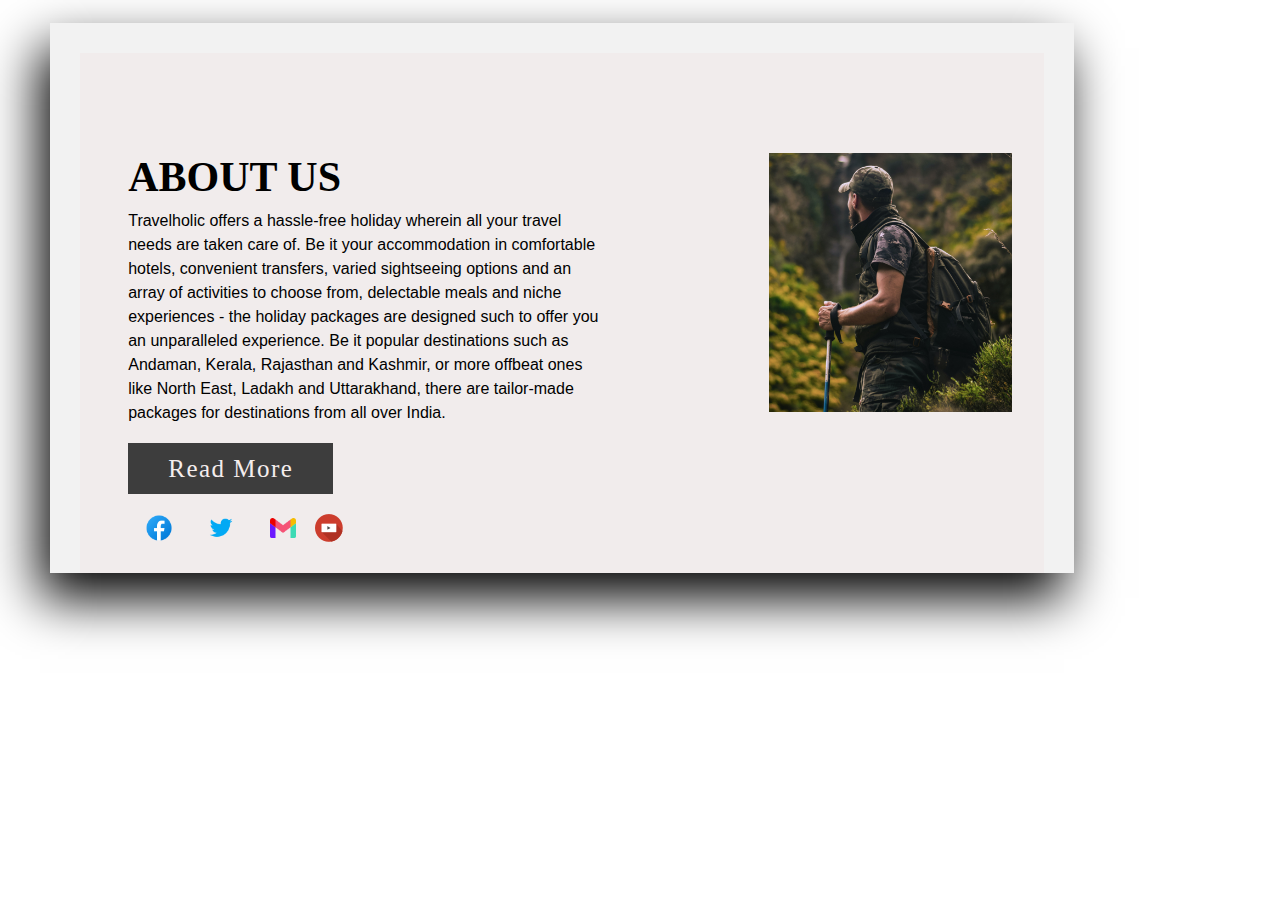
<file: About.html>
<!DOCTYPE html>
<html lang="en">
<head>
    <link rel="stylesheet" href="about1.css">
    <title>Travelholic</title>
    <link rel="icon" href="Home logo.png">
</head>
<body>
<div class="quotes"> 
    <div class="box box1">    
        <div class="section">
            <div class="container">
                <div class="content-section">
                    <div class="title">
                        <h2>About Us</h2>
                    </div>
                    <div class="content">
                        <p id="p">Travelholic offers a hassle-free holiday wherein all your travel needs are taken care of. Be it your accommodation in comfortable hotels, convenient transfers, varied sightseeing options and an array of activities to choose from, delectable meals and niche experiences - the holiday packages are designed such to offer you an unparalleled experience. Be it popular destinations such as Andaman, Kerala, Rajasthan and Kashmir, or more offbeat ones like North East, Ladakh and Uttarakhand, there are tailor-made packages for destinations from all over India. </p>
                    </div>
                        <div class="button">
                            <a href="#">Read More</a>
                        </div>
                        <div class="media-icons">
                            <a href="https://www.facebook.com/"><img src="aboutfb.png" height="30px" width="30px"></a>
                            <a href="https://twitter.com/i/flow/login"><img src="abouttwitter.png" height="30px" width="30px"></a>
                            <a href="https://mail.google.com/"><img src="aboutgmail.png" height="30px" width="30px"></a>
                            <a href="https://www.youtube.com/"><img src="aboutyoutube.png" height="30px" width="30px"></a>
                        </div> 
                </div>
                <div class="image-section">
                    <img src="aboutus.jpg" alt="aboutus">
                </div>
            </div>
        </div>
    </div>
</div>        
</body>
</html>
</file>
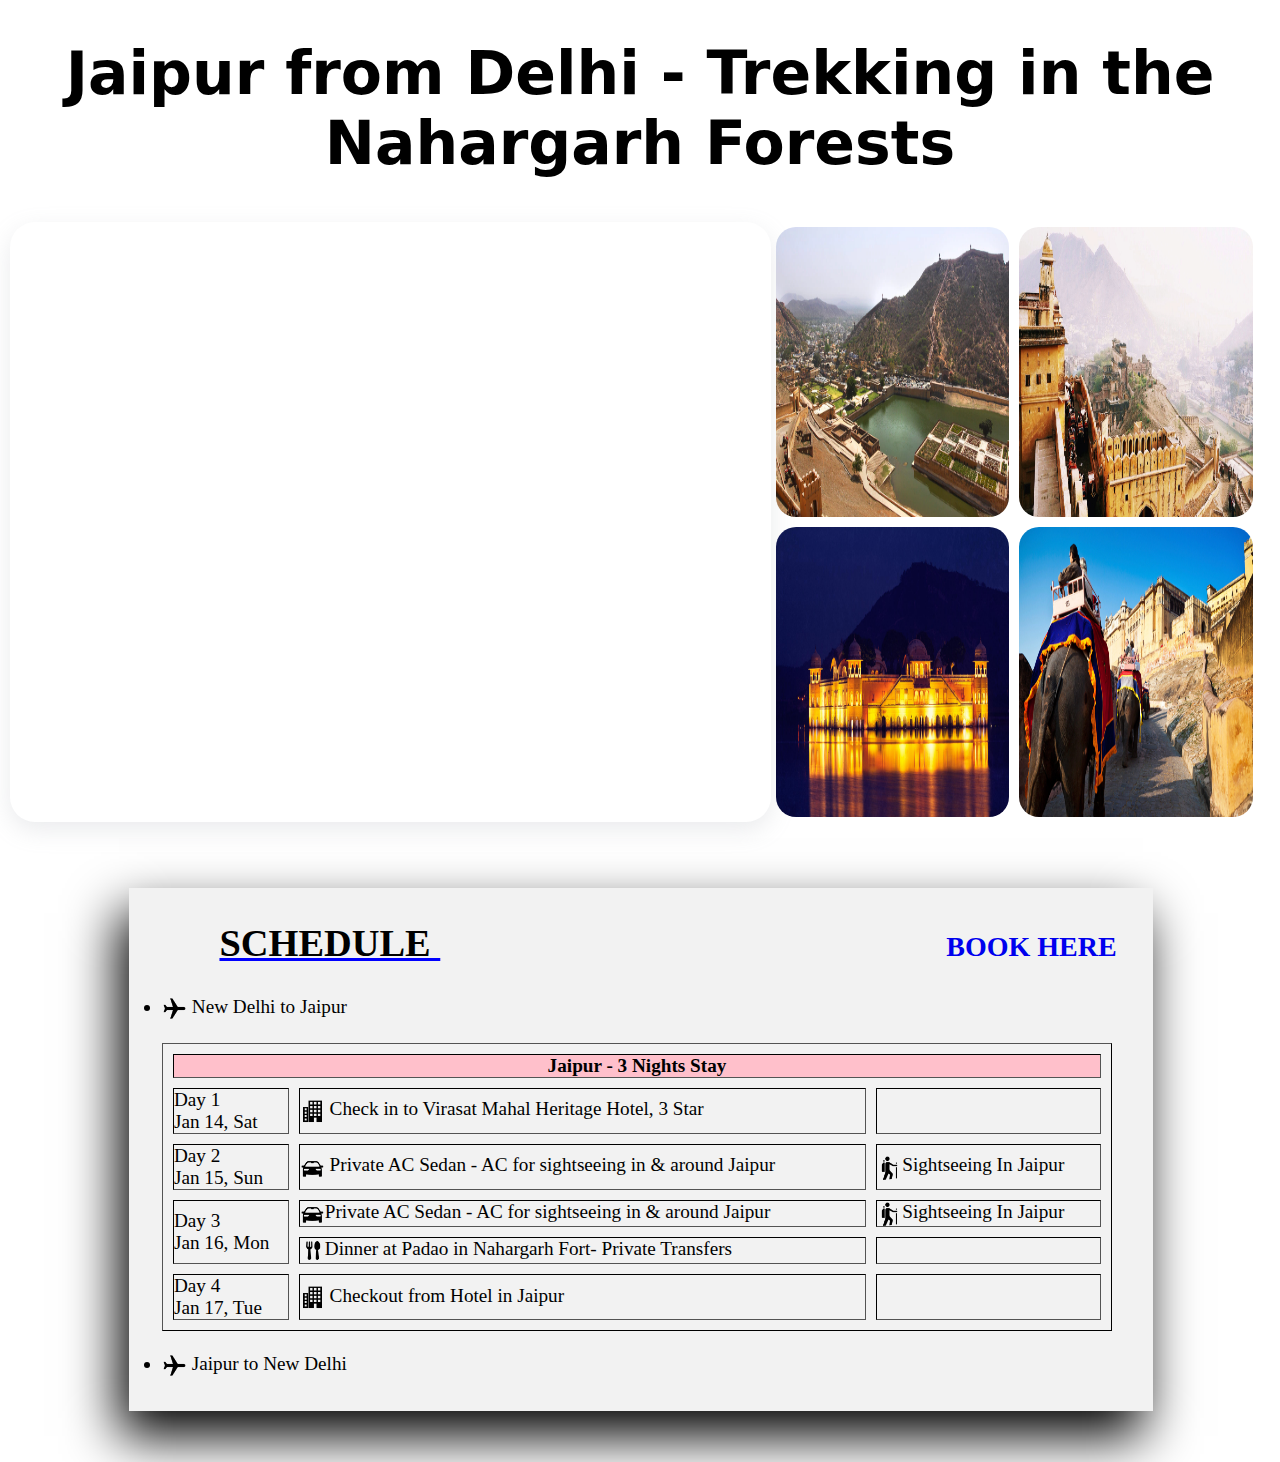
<file: jaipur.html>
<!DOCTYPE html>
<html lang="en">
<head>
    <meta charset="UTF-8">
    <meta http-equiv="X-UA-Compatible" content="IE=edge">
    <meta name="viewport" content="width=device-width, initial-scale=1.0">
    <title></title>
    <link rel="stylesheet" href="jaipurcss.css">
   
</head>
<body>
    <h1 class="top"> Jaipur from Delhi - Trekking in the Nahargarh Forests </h1>
    <br><br>
    <!-- image slider -->
    <div class="crousel">
        <div class="imgslider"></div>
        <div class="imagepic">
            <div class="minorpic">
                <img src="ji1.webp" alt="" srcset="" class="pic1">
                <img src="ji2.jpg" alt="" srcset="" class="pic1">
                
                 </div>
     <div class="minorpic">
    <img src="ji3.jpg" alt="" srcset="" class="pic1">
    <img src="ji4.webp" alt="" srcset="" class="pic1">
    
     </div>
        </div>
    </div>
    <br><br>
   
    
   
     

    <!-- table starts -->
 <div class="quotes"> 
     <div class="box box1">  
        <h1 class="heading"> 
            <u id="u"> SCHEDULE   </u>  <a href="Book.html" class="book">BOOK HERE</a>
        </h1>
<table>

 
        
    <ul>
        <li><img src="airplane.png" alt="airplane" height="25" align="center"> New Delhi to Jaipur</li>
        <br>
    </ul>
  
</table>
<table border="1" id="table" cellpadding="15" cellspacing="10" width="950" align="center">
    <th colspan="4"  bgcolor="pink">Jaipur - 3 Nights Stay</th>
    <tr>
        <td>Day 1 <br>
            Jan 14, Sat

        </td>
        <td><img src="building.png" alt="building" height="25" align="center"> Check in to Virasat Mahal Heritage Hotel, 3 Star
        </td>
        <td></td>
    </tr>
    <tr>
        <td>Day 2 <br>
            Jan 15, Sun</td>
        <td><img src="car.png" alt="car" height="25" align="center"> Private AC Sedan - AC for sightseeing in & around Jaipur</td>
        <td><img src="sightseeing.png" alt="sightseeing" height="25" align="center">Sightseeing In Jaipur</td>
    </tr>
    <tr >
        <td  rowspan="2">
            Day 3<br>
            Jan 16, Mon
        </td>
        <td><img src="car.png" alt="car" height="25" align="center">Private AC Sedan - AC for sightseeing in & around Jaipur
        </td>
        <td><img src="sightseeing.png" alt="sightseeing" height="25" align="center">Sightseeing In Jaipur</td>
        
    </tr>
    <tr>
        <td><img src="spoons.png" alt="spoons" height="25" align="center">Dinner at Padao in Nahargarh Fort- Private Transfers</td>
        <td></td>
    </tr>
    <tr>
        <td>
            Day 4<br>
            Jan 17, Tue
        </td>
        <td>
            <img src="building.png" alt="building" height="25" align="center">  Checkout from Hotel in Jaipur
        </td>
        <td></td>
    </tr>

</table>
<table>
    <ul><br><li><img src="airplane.png" alt="airplane" height="25" align="center"> Jaipur to New Delhi</li></ul>
    
</table>
</div>
</div>
</div>



    
</body>
</html>
</file>
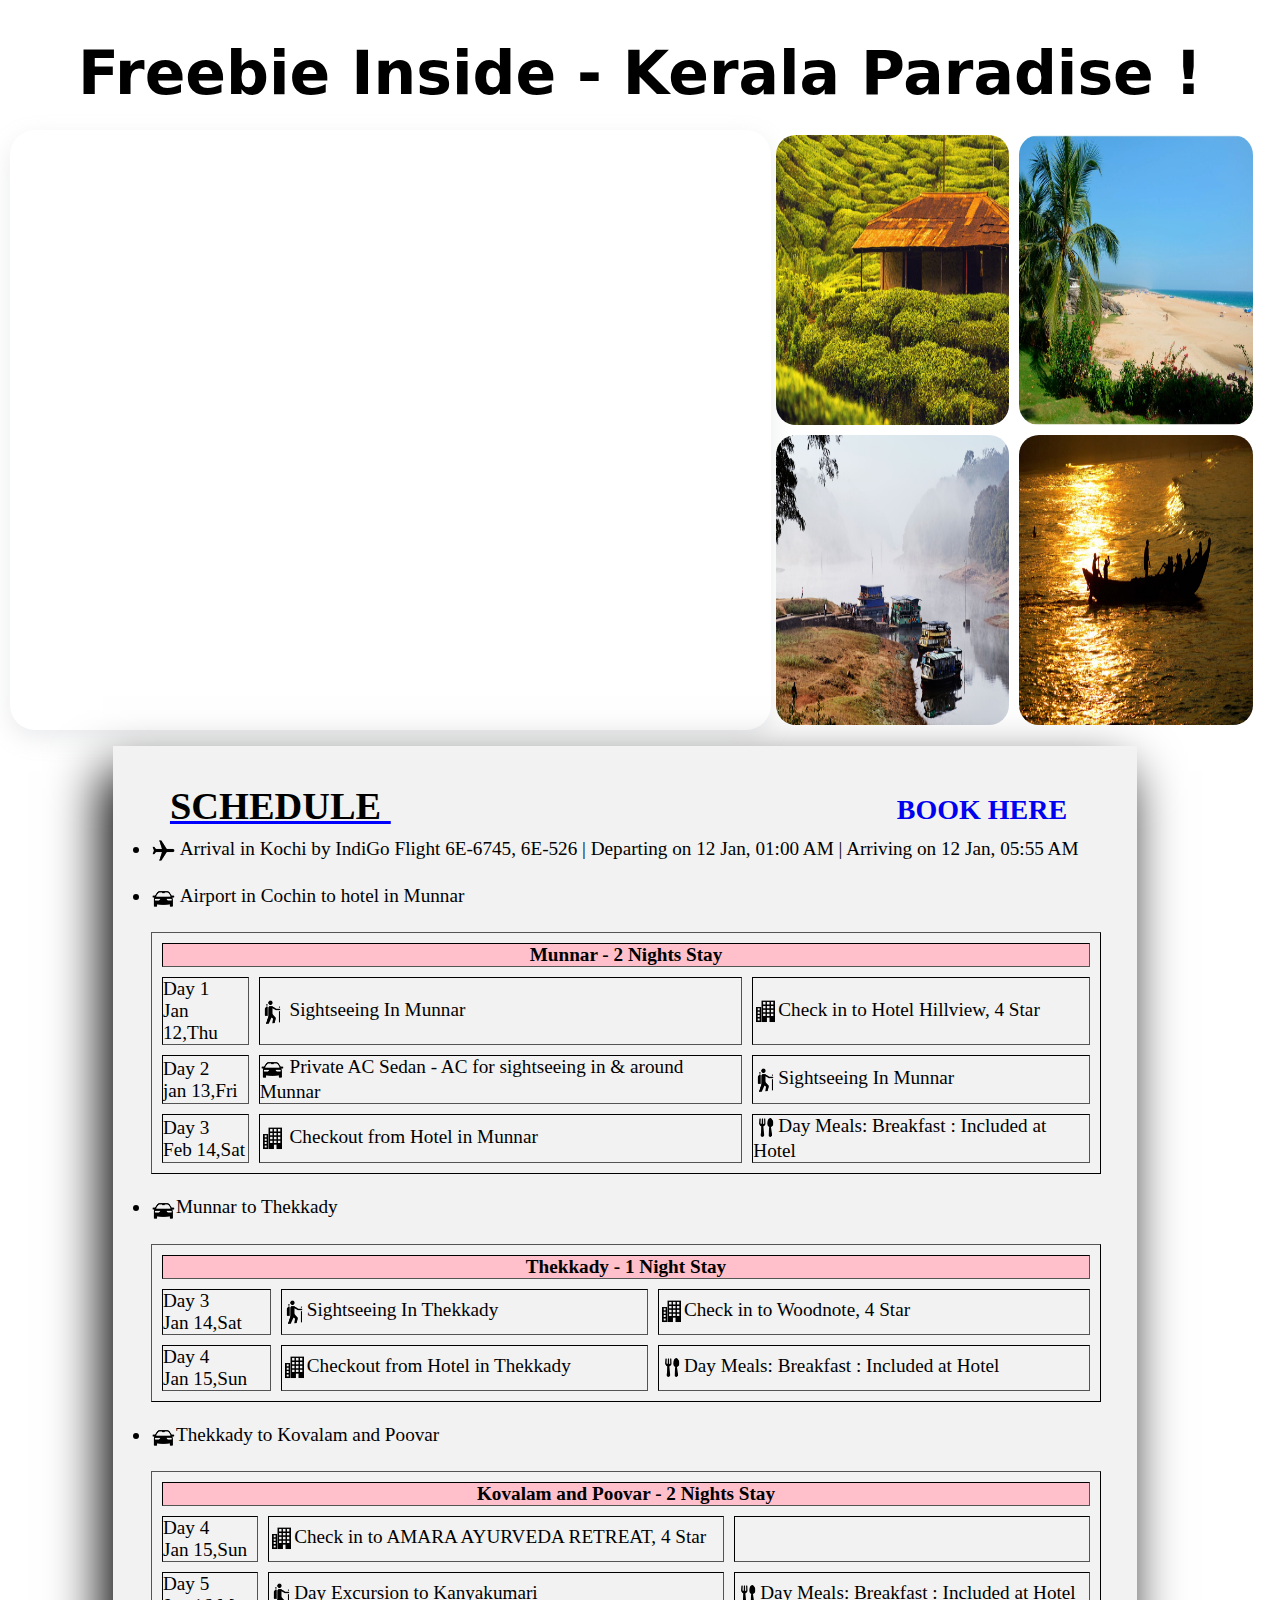
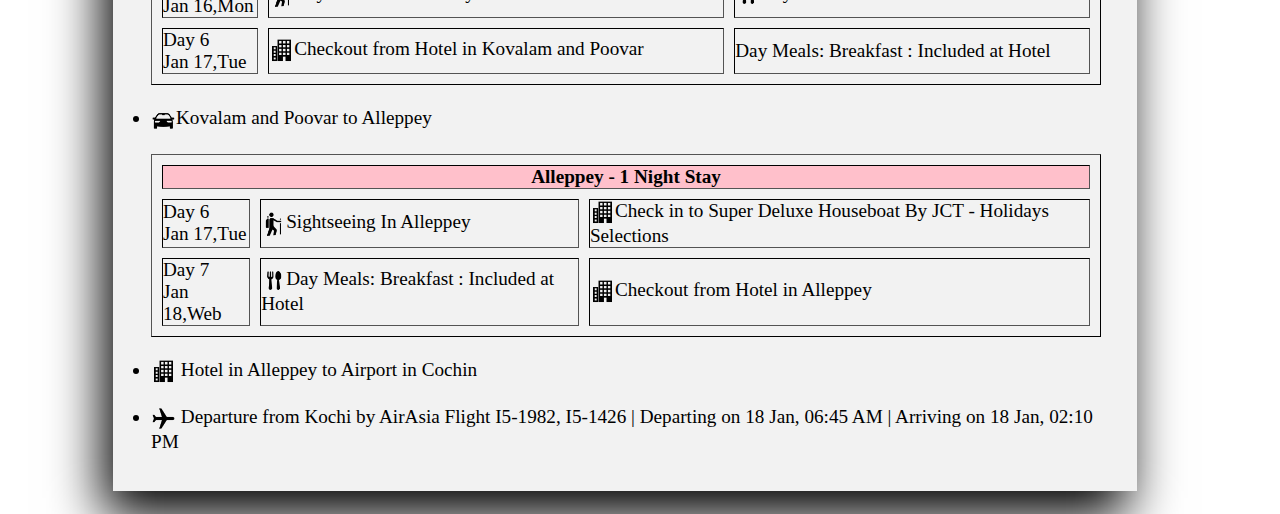
<file: kerala.html>
<!DOCTYPE html>
<html lang="en">
<head>
    <meta charset="UTF-8">
    <meta http-equiv="X-UA-Compatible" content="IE=edge">
    <meta name="viewport" content="width=device-width, initial-scale=1.0">
    <title></title>
    <link rel="stylesheet" href="keralacss.css">
   
</head>
<body>
    <h1 class="top">Freebie Inside - Kerala Paradise !</h1>
    <br>
    <!-- image slider -->
    
    <div class="crousel">
        <div class="imgslider"></div>
        <div class="imagepic">
            <div class="minorpic">
                <img src="ki1.jpg" alt="" srcset="" class="pic1">
                <img src="ki2.jpg" alt="" srcset="" class="pic1">
                
                 </div>
     <div class="minorpic">
    <img src="ki3.webp" alt="" srcset="" class="pic1">
    <img src="ki4.jpg" alt="" srcset="" class="pic1">
    
     </div>
        </div>
    </div>
    <br>
     
    <div class="quotes">
        <div class="card">
            <div class="box box1">
                <h1 class="heading"> 
                    <u id="u"> SCHEDULE   </u>  <a href="Book.html" class="book">BOOK HERE</a>
                </h1>
<table>
    <ul>
        <li><img src="airplane.png" alt="airplane" height="25" align="center"> Arrival in Kochi by IndiGo Flight 6E-6745, 6E-526 | Departing on 12 Jan, 01:00 AM | Arriving on 12 Jan, 05:55 AM</li>
    </ul>
    <br>
    <ul>
        <li><img src="car.png" alt="car" height="25" align="center"> Airport in Cochin to hotel in Munnar</li>
    </ul>
</table>
<br>
<table border="1" id="table" cellpadding="15" cellspacing="10" width="950">
    <th colspan="4"  bgcolor="pink">Munnar - 2 Nights Stay</th>
    <tr>
        <td>Day 1 <br>
            Jan 12,Thu

        </td>
        <td><img src="sightseeing.png" alt="sightseeing" height="25" align="center"> Sightseeing In Munnar
        </td>
        <td> <img src="building.png" alt="building" height="25" align="center">Check in to Hotel Hillview, 4 Star</td>
    </tr>
    <tr>
        <td>Day 2 <br>
        jan 13,Fri</td>
        <td><img src="car.png" alt="car" height="25" align="center"> Private AC Sedan - AC for sightseeing in & around Munnar</td>
        <td> <img src="sightseeing.png" alt="sightseeing" height="25" align="center">Sightseeing In Munnar</td>
    </tr>
    <tr>
        <td>
            Day 3<br>
            Feb 14,Sat
        </td>
        <td><img src="building.png" alt="building" height="25" align="center"> Checkout from Hotel in Munnar</td>
        <td> <img src="spoons.png" alt="spoons" height="25" align="center">Day Meals: Breakfast : Included at Hotel</td>
    </tr>
</table>
<br>
        <table>
            <ul>
                <li> <img src="car.png" alt="car" height="25" align="center">Munnar to Thekkady</li>
            </ul>
        </table>
        <br>
        <table border="1" id="table" cellpadding="15" cellspacing="10" width="950">
            <th colspan="4"  bgcolor="pink">Thekkady - 1 Night Stay</th>
            <tr>
                <td>Day 3<br>
                Jan 14,Sat</td>
                <td> <img src="sightseeing.png" alt="sightseeing" height="25" align="center">Sightseeing In Thekkady</td>
                <td><img src="building.png" alt="building" height="25" align="center">Check in to Woodnote, 4 Star</td>
            </tr>
            <tr>
                <td>Day 4<br>
                Jan 15,Sun</td>
                <td> <img src="building.png" alt="building" height="25" align="center">Checkout from Hotel in Thekkady</td>
                <td> <img src="spoons.png" alt="sightseeing" height="25" align="center">Day Meals: Breakfast : Included at Hotel</td>
            </tr>
        </table>
        <br>
            <table>
                <ul>
                    <li> <img src="car.png" alt="car" height="25" align="center">Thekkady to Kovalam and Poovar</li>
                </ul>
            </table>
            <br>
            <table border="1" id="table" cellpadding="15" cellspacing="10" width="950">
                <th colspan="4"  bgcolor="pink">Kovalam and Poovar - 2 Nights Stay</th>
                <tr>
                    <td>Day 4<br>
                    Jan 15,Sun</td>
                    <td> <img src="building.png" alt="building" height="25" align="center">Check in to AMARA AYURVEDA RETREAT, 4 Star
                    </td>
                    <td></td>
                </tr>

                <tr>
                    <td>Day 5<br>
                    Jan 16,Mon</td>
                    <td> <img src="sightseeing.png" alt="sightseeing" height="25" align="center">Day Excursion to Kanyakumari
                    </td>
                    <td> <img src="spoons.png" alt="spoons" height="25" align="center">Day Meals: Breakfast : Included at Hotel</td>
                </tr>
                <tr>
                    <td>Day 6<br>
                    Jan 17,Tue</td>
                    <td> <img src="building.png" alt="building" height="25" align="center">Checkout from Hotel in Kovalam and Poovar</td>
                    <td>Day Meals: Breakfast : Included at Hotel</td>
                </tr>
            </table>
            <br>
                <table>
                    <ul>
                        <li> <img src="car.png" alt="car" height="25" align="center">Kovalam and Poovar to Alleppey</li>
                    </ul>
                    <br>
                    <table border="1" id="table" cellpadding="15" cellspacing="10" width="950">
                        <th colspan="4"  bgcolor="pink">Alleppey - 1 Night Stay</th>
                    <tr>
                        <td>Day 6 <br>
                        Jan 17,Tue</td>
                        <td> <img src="sightseeing.png" alt="sightseeing" height="25" align="center">Sightseeing In Alleppey</td>
                        <td><img src="building.png" alt="building" height="25" align="center">Check in to Super Deluxe Houseboat By JCT - Holidays Selections
                        </td>
                    </tr>
    
                        <tr>
                        <td>Day 7 <br>
                        Jan 18,Web</td>
                        <td> <img src="spoons.png" alt="spoons" height="25" align="center">Day Meals: Breakfast : Included at Hotel</td>
                        <td> <img src="building.png" alt="building" height="25" align="center">Checkout from Hotel in Alleppey</td>
                    </tr>
                </table>

</table>
<br>
<table>
    <ul><li><img src="building.png" alt="building" height="25" align="center"> Hotel in Alleppey to Airport in Cochin</li></ul>
    <br>
    <ul><li><img src="airplane.png" alt="airplane" height="25" align="center"> Departure from Kochi by AirAsia Flight I5-1982, I5-1426 | Departing on 18 Jan, 06:45 AM | Arriving on 18 Jan, 02:10 PM</li></ul>
</table>
            </div>
        </div>
    </div>



    
</body>
</html>
</file>
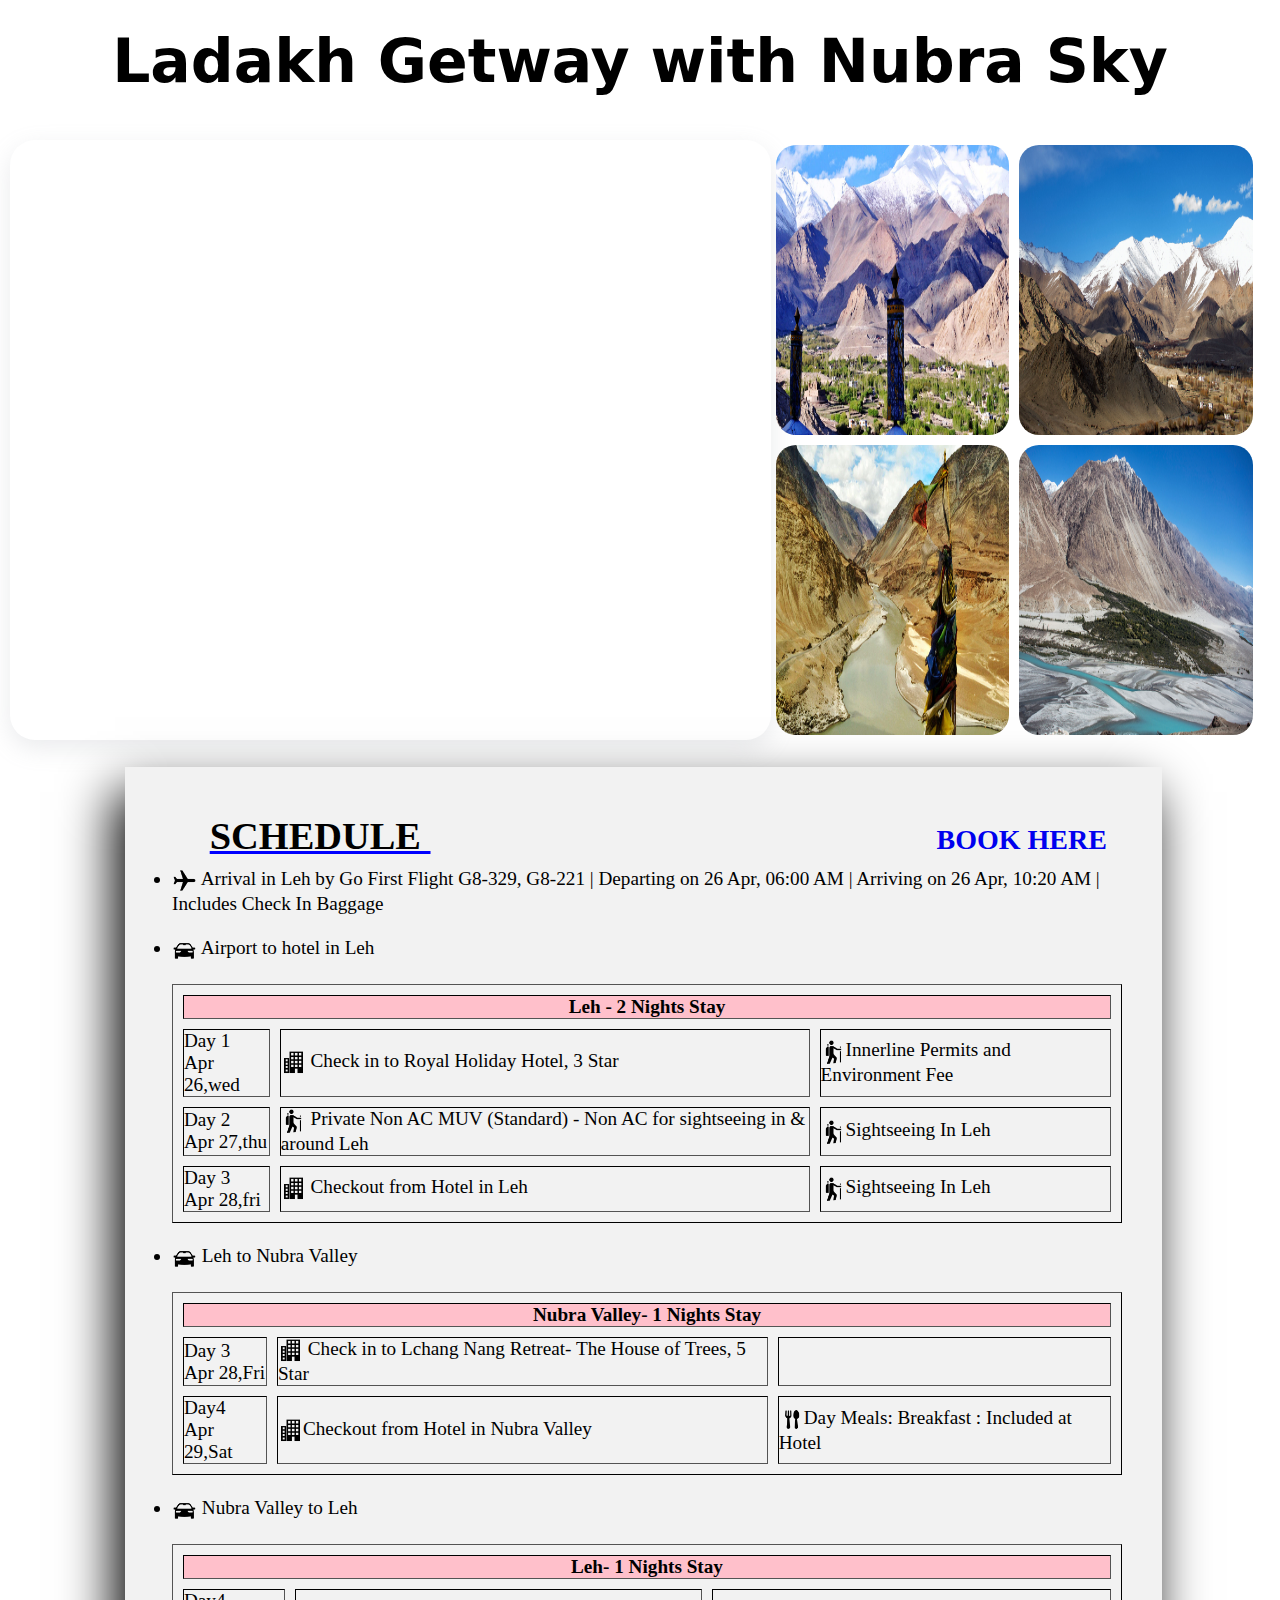
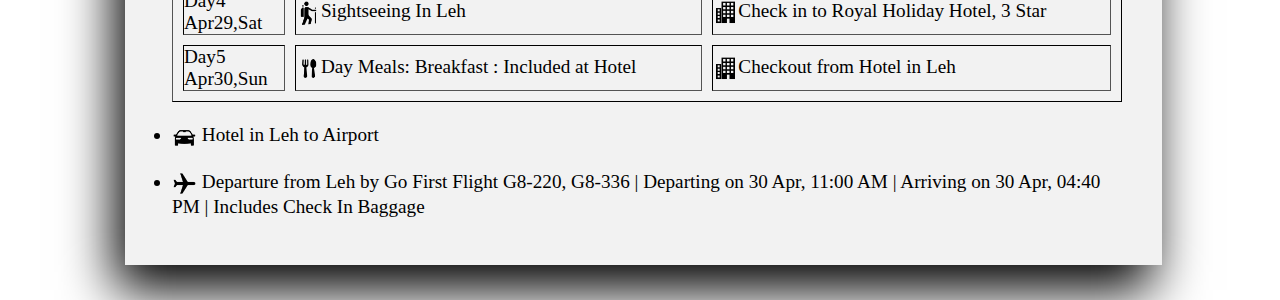
<file: ladakh.html>
<!DOCTYPE html>
<html lang="en">
<head>
    <meta charset="UTF-8">
    <meta http-equiv="X-UA-Compatible" content="IE=edge">
    <meta name="viewport" content="width=device-width, initial-scale=1.0">
    <title></title>
    <link rel="stylesheet" href="ladakhcss.css">
   
</head>
<body>
    <h1 class="top">
        Ladakh Getway with Nubra Sky</h1>
        <br><br>
    <!-- image slider -->
    
    <!-- <div id="slider">
        <figure>
            <img src="gi1.jpeg" alt="1" height="276",width="100" /> 
            <img src="gi2.webp" alt="2" height="276",width="100" />
            <img src="gi3.jpg" alt="3"height="276",width="100" />
            <img src="gi4.jpg" alt="4" height="276",width="100" />
            <img src="gi5.webp" alt="5" height="276",width="100" />
            <img src="gi6.webp" alt="6" height="276",width="100" />  
        </figure>
    </div> -->

    <div class="crousel">
        <div class="imgslider"></div>
        <div class="imagepic">
            <div class="minorpic">
                <img src="li1.webp" alt="" srcset="" class="pic1">
                <img src="li2.webp" alt="" srcset="" class="pic1">
                
                 </div>
     <div class="minorpic">
    <img src="li4.jpg" alt="" srcset="" class="pic1">
    <img src="li5.jpg" alt="" srcset="" class="pic1">
    
     </div>
        </div>
    </div>
    <br>
     
<!-------Table start-->
<div class="quotes">
    <div class="card">
        <div class="box box1">
            <h1 class="heading"> 
                <u id="u"> SCHEDULE   </u>  <a href="Book.html" class="book">BOOK HERE</a>
            </h1>
<table>
    <ul>
        <li><img src="airplane.png" alt="airplane" height="25" align="center"> Arrival in Leh by Go First Flight G8-329, G8-221 | Departing on 26 Apr, 06:00 AM | Arriving on 26 Apr, 10:20 AM | Includes Check In Baggage</li>
    </ul>
    <br>
    <ul>
        <li><img src="car.png" alt="car" height="25" align="center"> Airport to hotel in Leh</li>
    </ul>
</table>
<br>
<table border="1" id="table" cellpadding="15" cellspacing="10" width="950">
    <th colspan="4"  bgcolor="pink">Leh - 2 Nights Stay</th>
    <tr>
        <td>Day 1 <br>
            Apr 26,wed

        </td>
        <td><img src="building.png" alt="building" height="25" align="center"> Check in to Royal Holiday Hotel, 3 Star
        </td>
        <td> <img src="sightseeing.png" alt="sightseeing" height="25" align="center">Innerline Permits and Environment Fee</td>
    </tr>
    <tr>
        <td >Day 2 <br>
        Apr 27,thu</td>
        <td><img src="sightseeing.png" alt="sightseeing" height="25" align="center"> Private Non AC MUV (Standard) - Non AC for sightseeing in & around Leh</td>
        <td> <img src="sightseeing.png" alt="sightseeing" height="25" align="center">Sightseeing In Leh</td>
    </tr>
    <tr>
        <td>
            Day 3<br>
            Apr 28,fri
        </td>
        <td><img src="building.png" alt="building" height="25" align="center"> Checkout from Hotel in Leh</td>
        <td> <img src="sightseeing.png" alt="sightseeing" height="25" align="center">Sightseeing In Leh</td>
    </tr>
    </table>
    <br>
    <table>
        <ul>
            <li><img src="car.png" alt="car" height="25" align="center"> Leh to Nubra Valley</li>
        </ul>
    </table>
    <br>
    <table border="1" id="table" cellpadding="15" cellspacing="10" width="950">
        <th colspan="4"  bgcolor="pink">Nubra Valley- 1 Nights Stay</th>
        <tr>
            <td>Day 3<br>
                Apr 28,Fri
            </td>
            <td><img src="building.png" alt="building"  align="center" height="25">
                Check in to Lchang Nang Retreat- The House of Trees, 5 Star
            </td>
            <td></td>
        </tr>
        <tr>
            <td>
                Day4<br>
                Apr 29,Sat
            </td>
            <td> <img src="building.png" alt="building" height="25" align="center">Checkout from Hotel in Nubra Valley</td>
            <td> <img src="spoons.png" alt="spoons" height="25" align="center">Day Meals: Breakfast : Included at Hotel</td>
        </tr>
    </table>
    <br>
    <table>
        <ul>
            <li><img src="car.png" alt="car" height="25" align="center">
                Nubra Valley to Leh
            </li>
        </ul>
    </table>
    <br>
    <table border="1" id="table" cellpadding="15" cellspacing="10" width="950">
        <th colspan="4"  bgcolor="pink">Leh- 1 Nights Stay</th>
        <tr>
            <td >Day4<br>
            Apr29,Sat
        </td>
        <td> <img src="sightseeing.png" alt="sightseeing" height="25" align="center">Sightseeing In Leh</td>
        <td> <img src="building.png" alt="building" height="25" align="center">Check in to Royal Holiday Hotel, 3 Star</td>
        </tr>
        <tr>
            <td rowspan="2">Day5<br>
            Apr30,Sun</td>
            <td> <img src="spoons.png" alt="spoons" height="25" align="center">Day Meals: Breakfast : Included at Hotel</td>
            <td> <img src="building.png" alt="building" height="25" align="center">Checkout from Hotel in Leh</td>
        </tr>
    </table>
<br>
<table>
    <ul><li><img src="car.png" alt="car" height="25" align="center"> Hotel in Leh to Airport</li></ul>
    <br>
    <ul><li><img src="airplane.png" alt="airplane" height="25" align="center"> Departure from Leh by Go First Flight G8-220, G8-336 | Departing on 30 Apr, 11:00 AM | Arriving on 30 Apr, 04:40 PM | Includes Check In Baggage</li></ul>
</table>
        </div>
    </div>
</div>



    
</body>
</html>
</file>
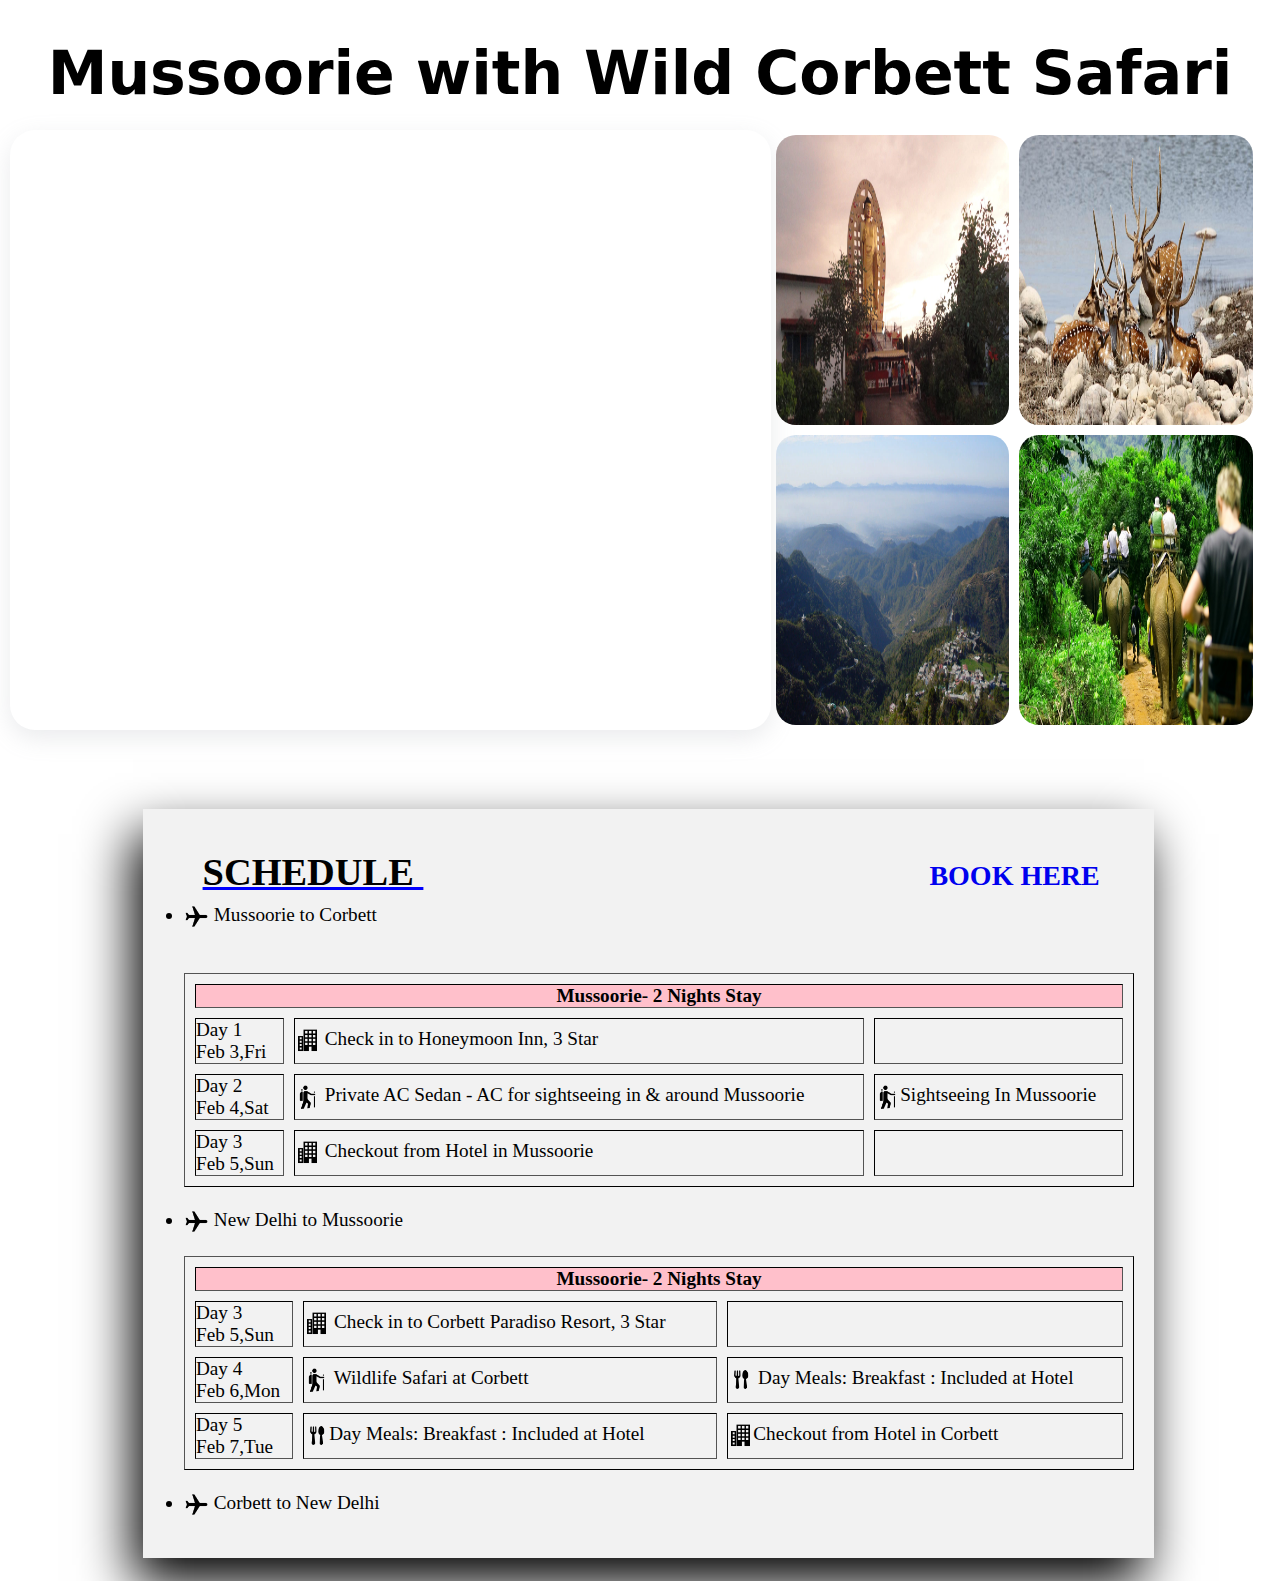
<file: Mussoorie .html>
<!DOCTYPE html>
<html lang="en">
<head>
    <meta charset="UTF-8">
    <meta http-equiv="X-UA-Compatible" content="IE=edge">
    <meta name="viewport" content="width=device-width, initial-scale=1.0">
    <title></title>
    <link rel="stylesheet" href="mussooriecss.css">
   
</head>
<body>
    <h1 class="top">Mussoorie with Wild Corbett Safari</h1>
    <br>
    <!-- image slider -->
    
    <div class="crousel">
        <div class="imgslider"></div>
        <div class="imagepic">
            <div class="minorpic">
                <img src="mi1.webp" alt="" srcset="" class="pic1">
                <img src="mi2.webp" alt="" srcset="" class="pic1">
                
                 </div>
     <div class="minorpic">
    <img src="mi3.jpg" alt="" srcset="" class="pic1">
    <img src="mi4.jpg" alt="" srcset="" class="pic1">
    
     </div>
        </div>
    </div>
    <br>
    
    <div class="quotes">
        <div class="card">
            <div class="box box1">
                <h1 class="heading"> 
                    <u id="u"> SCHEDULE   </u>  <a href="Book.html" class="book">BOOK HERE</a>
                </h1>
                
<table>
    <ul><li><img src="airplane.png" alt="airplane" height="25" align="center"> Mussoorie to Corbett</li></ul>
</table>
<br><br>
<table border="1" id="table" cellpadding="15" cellspacing="10" width="950" align="center">
    <th colspan="4"  bgcolor="pink">Mussoorie- 2 Nights Stay</th>
    <tr>
        <td>Day 1 <br>
            Feb 3,Fri

        </td>
        <td><img src="building.png" alt="buiilding" height="25" align="center"> Check in to Honeymoon Inn, 3 Star
        </td>
        <td></td>
    </tr>
    <tr>
        <td >Day 2 <br>
        Feb 4,Sat</td>
        <td><img src="sightseeing.png" alt="sightseeing" height="25" align="center"> Private AC Sedan - AC for sightseeing in & around Mussoorie</td> 
        <td> <img src="sightseeing.png" alt="sightseeing" height="25" align="center">Sightseeing In Mussoorie</td>
        
    </tr>
    <tr>
        <td>
            Day 3<br>
            Feb 5,Sun
        </td>
        <td><img src="building.png" alt="building" height="25" align="center"> Checkout from Hotel in Mussoorie</td>
        <td></td>
    </tr>
</table>
<br>

    <table border="1" id="table" cellpadding="15" cellspacing="10"  width="950">
        <ul><li><img src="airplane.png" alt="airplane" height="25" align="center"> New Delhi to Mussoorie</li></ul>
        <br>
        <th colspan="4"  bgcolor="pink">Mussoorie- 2 Nights Stay</th>
    
    <tr>
        <td>
            Day 3<br>
            Feb 5,Sun
        </td>
        <td>
            <img src="building.png" alt="building" height="25" align="center"> Check in to Corbett Paradiso Resort, 3 Star
        </td>
        <td></td>
    </tr>
    <tr>
        <td>
            Day 4<br>
            Feb 6,Mon
        </td>
        <td>  <img src="sightseeing.png" alt="sightseeing" height="25" align="center">
            Wildlife Safari at Corbett
        </td>
        <td> <img src="spoons.png" alt="spoons" height="25" align="center">
            Day Meals: Breakfast : Included at Hotel
        </td>
    </tr>
    <tr>
        <td rowspan="2">
            Day 5<br>
            Feb 7,Tue
        </td>
        <td>  <img src="spoons.png" alt="spoons" height="25" align="center">Day Meals: Breakfast : Included at Hotel</td>
        <td>  <img src="building.png" alt="building" height="25" align="center">Checkout from Hotel in Corbett</td>
    </tr>

</table>
<br>
<table>
    <ul><li><img src="airplane.png" alt="airplane" height="25"  align="center"> Corbett to New Delhi</li></ul>
</table>
            </div>
        </div>
    </div>




    
</body>
</html>
</file>
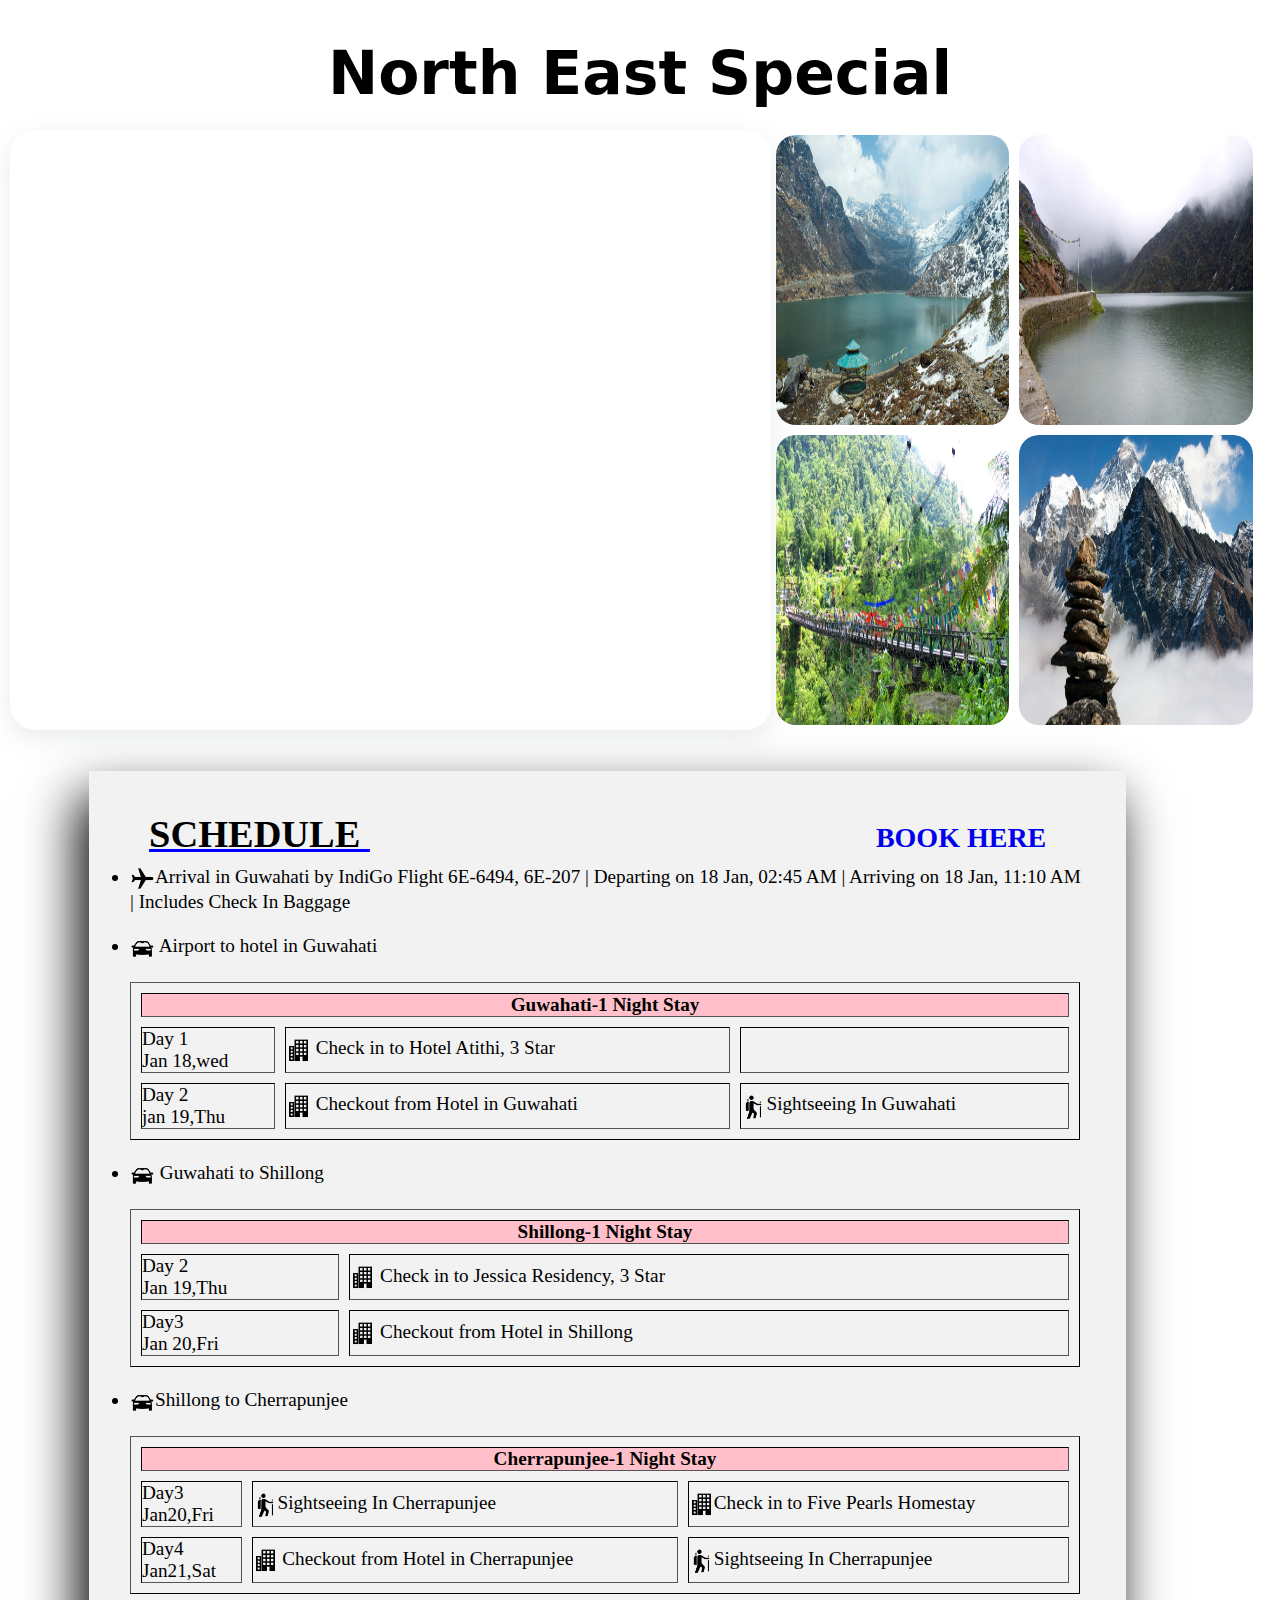
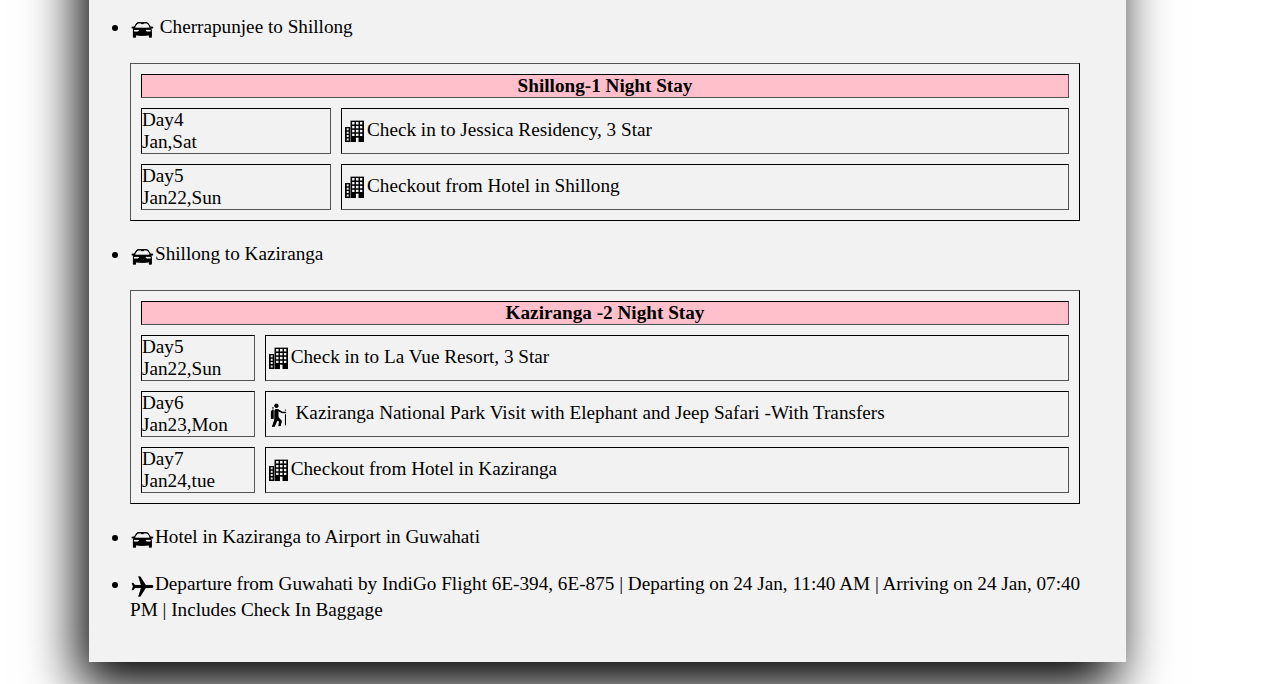
<file: North east.html>
<!DOCTYPE html>
<html lang="en">
<head>
    <meta charset="UTF-8">
    <meta http-equiv="X-UA-Compatible" content="IE=edge">
    <meta name="viewport" content="width=device-width, initial-scale=1.0">
    <title></title>
    <link rel="stylesheet" href="Northeastcss.css">
   
</head>
<body>
    <h1 class="top">North East Special</h1>
    <br>
    <!-- image slider -->
    <div class="crousel">
        <div class="imgslider"></div>
        <div class="imagepic">
            <div class="minorpic">
                <img src="nei1.webp" alt="" srcset="" class="pic1">
                <img src="nei2.jpg" alt="" srcset="" class="pic1">
                
                 </div>
     <div class="minorpic">
    <img src="nei3.webp" alt="" srcset="" class="pic1">
    <img src="nei4.jpg" alt="" srcset="" class="pic1">
    
     </div>
        </div>
    </div>
    <br>
     
    <div class="quotes">
        <div class="card">
            <div class="box box1">
                <h1 class="heading"> 
                    <u id="u"> SCHEDULE   </u>  <a href="Book.html" class="book">BOOK HERE</a>
                </h1>
<table>
    <ul>
        <li><img src="airplane.png" alt="airplane" height="25" align="center">Arrival in Guwahati by IndiGo Flight 6E-6494, 6E-207 | Departing on 18 Jan, 02:45 AM | Arriving on 18 Jan, 11:10 AM | Includes Check In Baggage</li>
    </ul>
    <br>
    <ul>
        <li><img src="car.png" alt="car" height="25" align="center"> Airport to hotel in Guwahati</li>
    </ul>
    <br>
</table>
<table border="1" id="table" cellpadding="15" cellspacing="10" width="950">
    <th colspan="4"  bgcolor="pink">Guwahati-1 Night Stay</th>
    <tr>
        <td>Day 1 <br>
            Jan 18,wed

        </td>
        <td><img src="building.png" alt="building" height="25" align="center"> Check in to Hotel Atithi, 3 Star
        </td>
        <td></td>
    
    </tr>
    <tr>
        <td>Day 2 <br>
        jan 19,Thu</td>
        <td><img src="building.png" alt="building" height="25" align="center"> Checkout from Hotel in Guwahati</td>
        <td> <img src="sightseeing.png" alt="sightseeing" height="25" align="center">Sightseeing In Guwahati</td>
    </tr>    
</table>
<br>
<table>
    <ul>
        <li > <img src="car.png" alt="car" height="25" align="center"> Guwahati to Shillong</li>
    </ul>
</table>
<br>
<table border="1" id="table" cellpadding="15" cellspacing="10" width="950">
    <th colspan="4"  bgcolor="pink">Shillong-1 Night Stay</th>
    <tr>
        <td>
            Day 2<br>
            Jan 19,Thu
        </td>
        <td> <img src="building.png" alt="building" height="25" align="center">
            Check in to Jessica Residency, 3 Star
        </td>
    </tr>
    <tr>
        <td>Day3<br>
            Jan 20,Fri
        </td>
        <td> <img src="building.png" alt="building" height="25" align="center"> Checkout from Hotel in Shillong</td>
    </tr>
</table>
<br>
<table>
    <ul><li><img src="car.png" alt="car" height="25" align="center">Shillong to Cherrapunjee</li></ul>
</table>
<br>
<table border="1" id="table" cellpadding="15" cellspacing="10" width="950">
    <th colspan="4"  bgcolor="pink">Cherrapunjee-1 Night Stay</th>
    <tr>
        <td>
            Day3<br>
            Jan20,Fri
        </td>
        <td> <img src="sightseeing.png" alt="sightseeing" height="25" align="center">Sightseeing In Cherrapunjee</td>
        <td> <img src="building.png" alt="building" height="25" align="center">Check in to Five Pearls Homestay</td>
    </tr>
    <tr>
        <td>
            Day4<br>
            Jan21,Sat
        </td>
        <td> <img src="building.png" alt="building" height="25"align="center" >
            Checkout from Hotel in Cherrapunjee
        </td>
        <td> <img src="sightseeing.png" alt="sightseeing" height="25" align="center">Sightseeing In Cherrapunjee</td>
    </tr>
</table>
<br>
<table>
    <ul>
        <li> <img src="car.png" alt="car" height="25" align="center">
            Cherrapunjee to Shillong
        </li>
    </ul>
</table>
<br>
<table border="1" id="table" cellpadding="15" cellspacing="10" width="950">
    <th colspan="4"  bgcolor="pink">Shillong-1 Night Stay</th>
    <tr>
        <td>
            Day4<br>
            Jan,Sat
        </td>
        <td><img src="building.png" alt="building" height="25" align="center">Check in to Jessica Residency, 3 Star</td>
    </tr>
    <tr>
        <td>
            Day5<br>
            Jan22,Sun
        </td>
        <td><img src="building.png" alt="building" height="25" align="center">Checkout from Hotel in Shillong</td>
    </tr>
</table>
<br>
<table>
    <ul>
        <li><img src="car.png" alt="car" height="25" align="center">Shillong to Kaziranga</li>
    </ul>
</table>
<br>
<table border="1" id="table" cellpadding="15" cellspacing="10" width="950">
    <th colspan="4"  bgcolor="pink">Kaziranga -2 Night Stay</th>
    <!-- <tr> -->
        <!-- <td> -->
            <!-- Day5<br> -->
            <!-- Jan22,Sun -->
        <!-- </td> -->
        <!-- <td><img src="building.png" alt="building" height="25" align="center">Check in to La Vue Resort, 3 Star</td> -->
    <!-- </tr> -->
    <tr>
        <td>
            Day5<br>
            Jan22,Sun
        </td>
        <td> <img src="building.png" alt="building" height="25" align="center">Check in to La Vue Resort, 3 Star</td>
    </tr>
    <tr>
        <td>
            Day6<br>
            Jan23,Mon
        </td>
        <td> <img src="sightseeing.png" alt="sightseeing" height="25" align="center">
            Kaziranga National Park Visit with Elephant and Jeep Safari -With Transfers
        </td>
    </tr>
    <tr>
        <td>
            Day7<br>
            Jan24,tue
        </td>
        <td> <img src="building.png" alt="building" height="25" align="center">Checkout from Hotel in Kaziranga</td>
    </tr>
</table>
<br>
<table>
    <ul>
        <li> <img src="car.png" alt="car" height="25" align="center">Hotel in Kaziranga to Airport in Guwahati</li>
        </ul>
        <br>
    <ul>
        <li> <img src="airplane.png" alt="airplane" height="25" align="center">Departure from Guwahati by IndiGo Flight 6E-394, 6E-875 | Departing on 24 Jan, 11:40 AM | Arriving on 24 Jan, 07:40 PM | Includes Check In Baggage</li>
        </ul>
</table>  
            </div>
        </div>
    </div> 
</body>
</html>
</file>
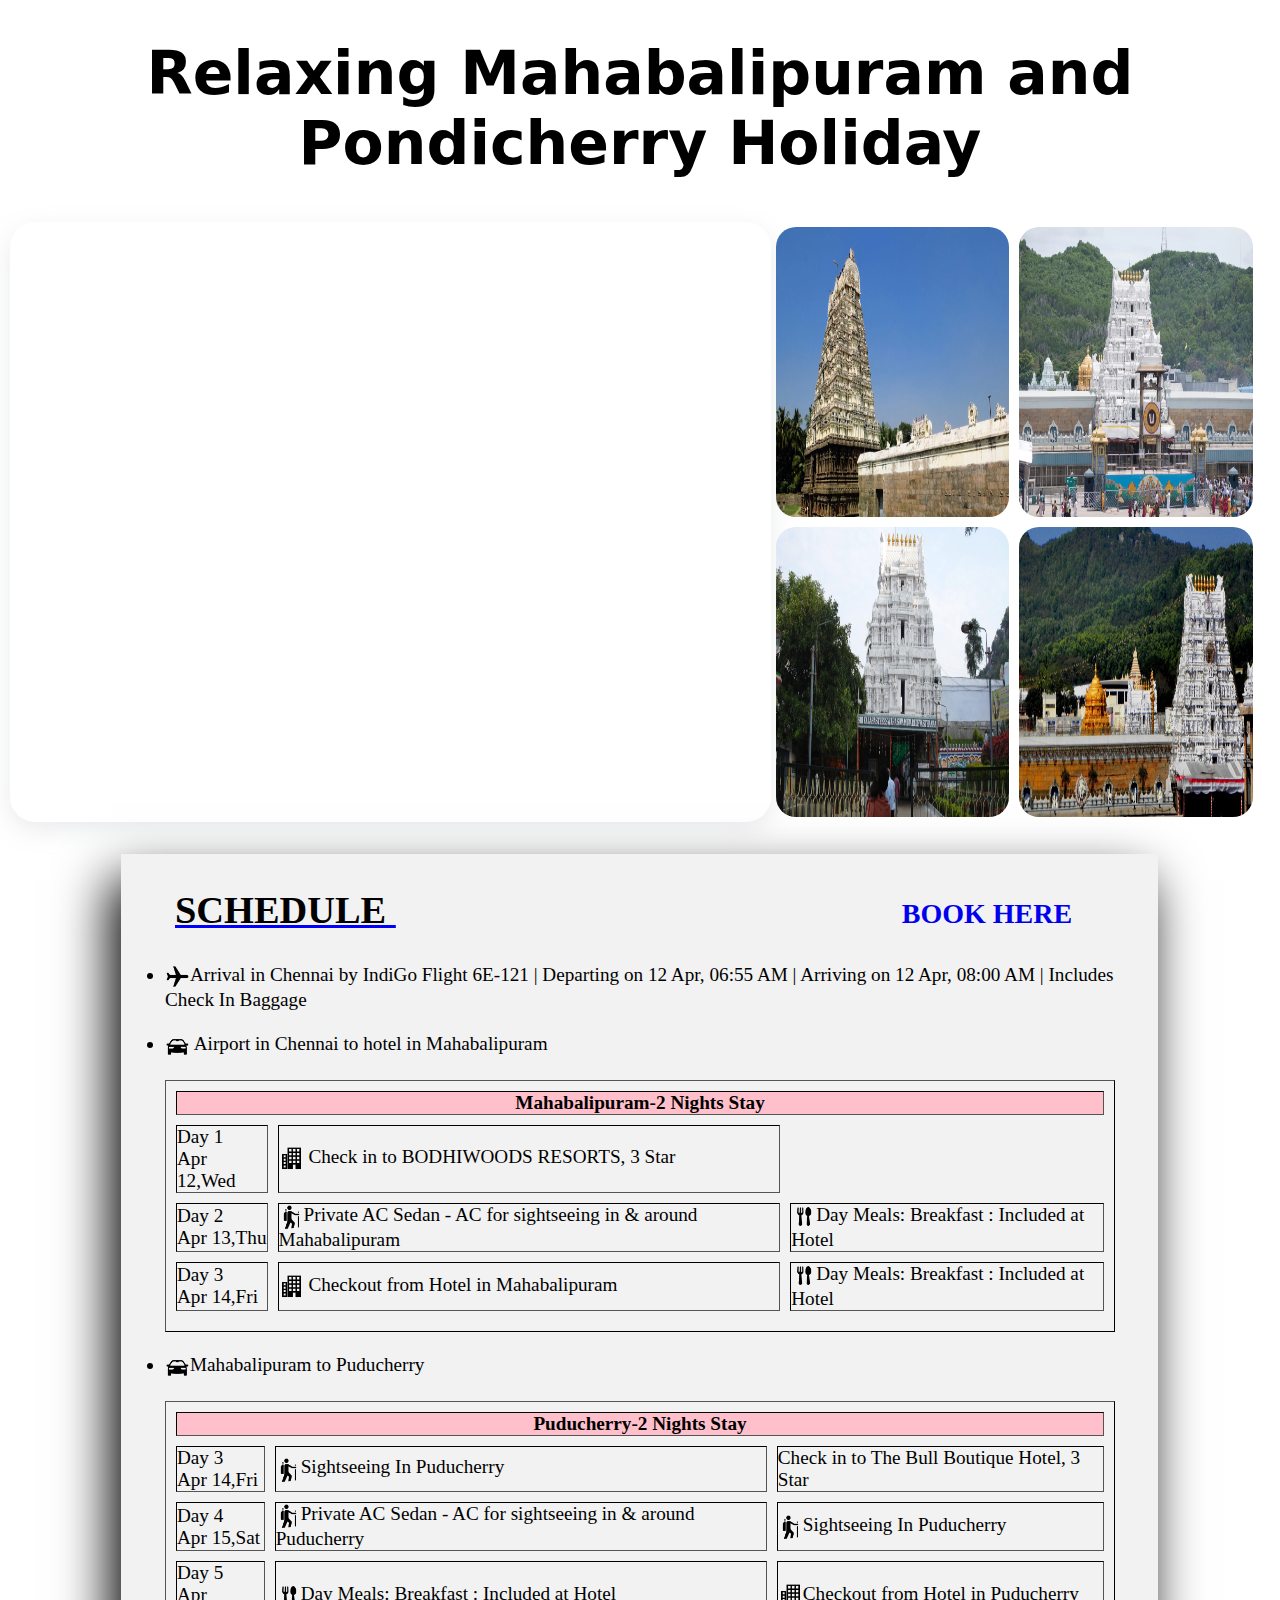
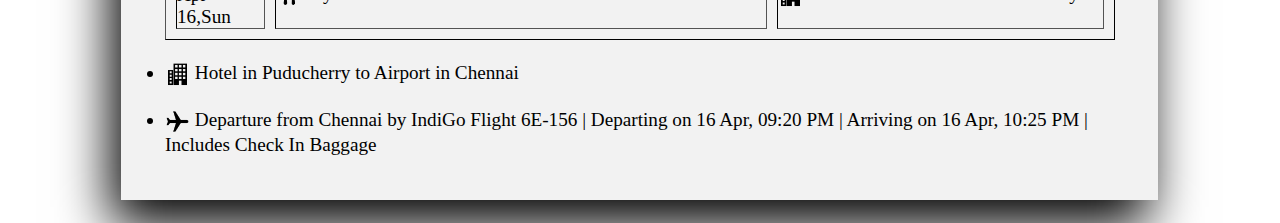
<file: pondicherry.html>
<!DOCTYPE html>
<html lang="en">
<head>
    <meta charset="UTF-8">
    <meta http-equiv="X-UA-Compatible" content="IE=edge">
    <meta name="viewport" content="width=device-width, initial-scale=1.0">
    <title></title>
    <link rel="stylesheet" href="pondicherrycss.css">
    <link rel="stylesheet" href="Book.html">
   
</head>
<body>
   
    <h1 class="top">Relaxing Mahabalipuram and Pondicherry Holiday</h1>
    <br><br>
    <!-- image slider -->
    
    <div class="crousel">
        <div class="imgslider"></div>
        <div class="imagepic">
            <div class="minorpic">
                <img src="pi1.webp" alt="" srcset="" class="pic1">
                <img src="pi2.webp" alt="" srcset="" class="pic1">
                
                 </div>
     <div class="minorpic">
    <img src="pi3.webp" alt="" srcset="" class="pic1">
    <img src="pi4.jpg" alt="" srcset="" class="pic1">
    
     </div>
        </div>
    </div>
    <br><br>
   
    <div class="quotes">
        <div class="card">
            <div class="box box1">
                <h1 class="heading"> 
                    <u id="u"> SCHEDULE   </u>  <a href="Book.html" class="book">BOOK HERE</a>
                </h1>
<table>
    <ul>
        <li><img src="airplane.png" alt="airplane" height="25" align="center">Arrival in Chennai by IndiGo Flight 6E-121 | Departing on 12 Apr, 06:55 AM | Arriving on 12 Apr, 08:00 AM | Includes Check In Baggage </li>
    </ul>
    <br>
    <ul>
        <li><img src="car.png" alt="car" height="25" align="center"> Airport in Chennai to hotel in Mahabalipuram</li>
    </ul>
</table>
<br>
<table border="1" id="table" cellpadding="15" cellspacing="10" width="950">
    <th colspan="4"  bgcolor="pink">Mahabalipuram-2 Nights Stay</th>
    <tr>
        <td>Day 1 <br>
            Apr 12,Wed

        </td>
        <td><img src="building.png" alt="building" height="25" align="center"> Check in to BODHIWOODS RESORTS, 3 Star

        </td>
    </tr>
    <tr>
        <td>Day 2 <br>
        Apr 13,Thu</td>
        <td><img src="sightseeing.png" alt="sightseeing" height="25" align="center">Private AC Sedan - AC for sightseeing in & around Mahabalipuram </td>
        <td> <img src="spoons.png" alt="spoons" height="25" align="center">Day Meals: Breakfast : Included at Hotel</td>
    </tr>
    <tr>
        <td>
            Day 3<br>
            Apr 14,Fri
        </td>
        <td><img src="building.png" alt="building" height="25" align="center"> Checkout from Hotel in Mahabalipuram</td>
        <td> <img src="spoons.png" alt="spoons" height="25" align="center">Day Meals: Breakfast : Included at Hotel</td>
    </tr>
    <tr>
</table>
<br>
<table>
    <ul>
        <li> <img src="car.png" alt="car" height="25" align="center">Mahabalipuram to Puducherry</li>
    </ul>
</table>
<br>
<table border="1" id="table" cellpadding="15" cellspacing="10" width="950">
    <th colspan="4"  bgcolor="pink">Puducherry-2 Nights Stay</th>
    <tr>
        <td> Day 3<br>
        Apr 14,Fri</td>
        <td> <img src="sightseeing.png" alt="sightseeing" height="25" align="center">Sightseeing In Puducherry</td>
        <td>Check in to The Bull Boutique Hotel, 3 Star</td>
    </tr>
    <tr>
        <td>Day 4<br>
        Apr 15,Sat</td>
        <td> <img src="sightseeing.png" alt="sigthseeing" height="25" align="center">Private AC Sedan - AC for sightseeing in & around Puducherry</td>
        <td> <img src="sightseeing.png" alt="sigthseeing" height="25" align="center">Sightseeing In Puducherry</td>
    </tr>
    <tr>
        <td>
            Day 5<br>
            Apr 16,Sun
        </td>
        <td> <img src="spoons.png" alt="spoons" height="25" align="center">Day Meals: Breakfast : Included at Hotel</td>
        <td><img src="building.png" alt="building" height="25" align="center">Checkout from Hotel in Puducherry</td>
    </tr>
</table>
<br>
<table>
    <ul><li><img src="building.png" alt="building" height="25" align="center"> Hotel in Puducherry to Airport in Chennai</li></ul>
    <br>
    <ul><li><img src="airplane.png" alt="airplane" height="25" align="center"> Departure from Chennai by IndiGo Flight 6E-156 | Departing on 16 Apr, 09:20 PM | Arriving on 16 Apr, 10:25 PM | Includes Check In Baggage</li></ul>
</table>
            </div>
        </div>
    </div>



    
</body>
</html>
</file>
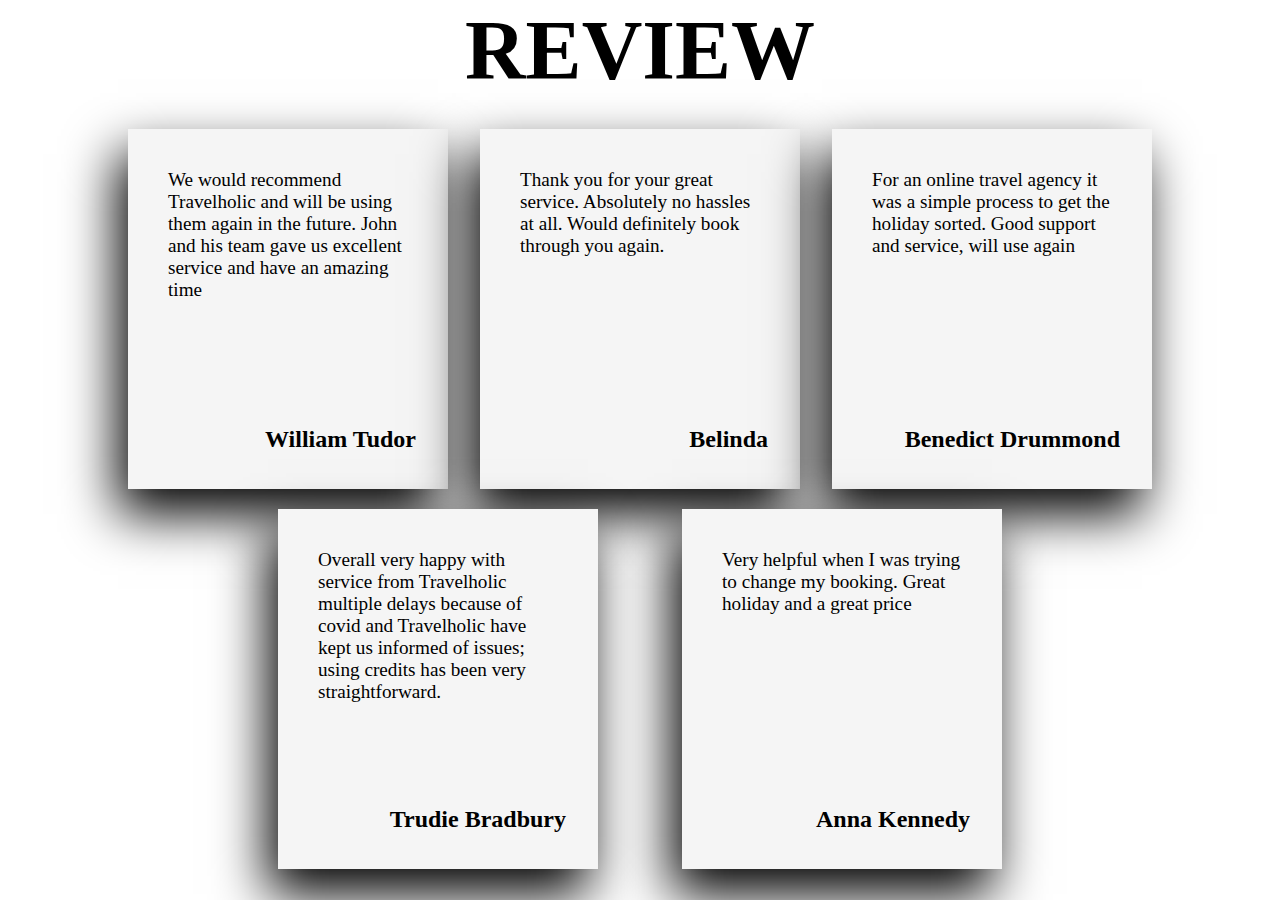
<file: Review.html>
<!DOCTYPE html>
<html lang="en">
<head>
    <link rel="stylesheet" href="Review.css">
    <title>Reviews</title>
    <link rel="icon" href="Home logo.png">
</head>
<body>
    <h1 class="title">REVIEW</h1>
    <div class="quotes">
        <div class="card">
            <div class=" box box1">
                <p>We would recommend Travelholic and will be using them again in the future.
                    John and his team gave us excellent service
                    and have an amazing time</p>
                <h2>William Tudor</h2>
            </div>
            <div class="bg"></div>
        </div>
        <div class="card">
            <div class=" box box2">
                <p>Thank you for your great service. Absolutely no hassles at all. Would definitely book through you again.</p>
                <h2>Belinda</h2>
            </div>
            <div class="bg"></div>
        </div>
        <div class="card">
            <div class="box box3">
                <p>For an online travel agency it was a simple process to get the holiday sorted. Good support and service, will use again</p>
                <h2>Benedict Drummond</h2>
            </div>
            <div class="bg"></div>
        </div>
        <div class="card">
            <div class="box-box4">
                <p>Overall very happy with service from Travelholic multiple delays because of covid and Travelholic have kept us informed of issues; using credits has been very straightforward.</p>
                <h2>Trudie Bradbury</h2>
            </div>
            <div class="bg"></div>
        </div>
        <div class="card">
            <div class="box-box5">
                <p>Very helpful when I was trying to change my booking. Great holiday and a great price</p>
                <h2>Anna Kennedy</h2>
            </div>
            <div class="bg"></div>
        </div>
    </div>
</body>
</html>
</file>
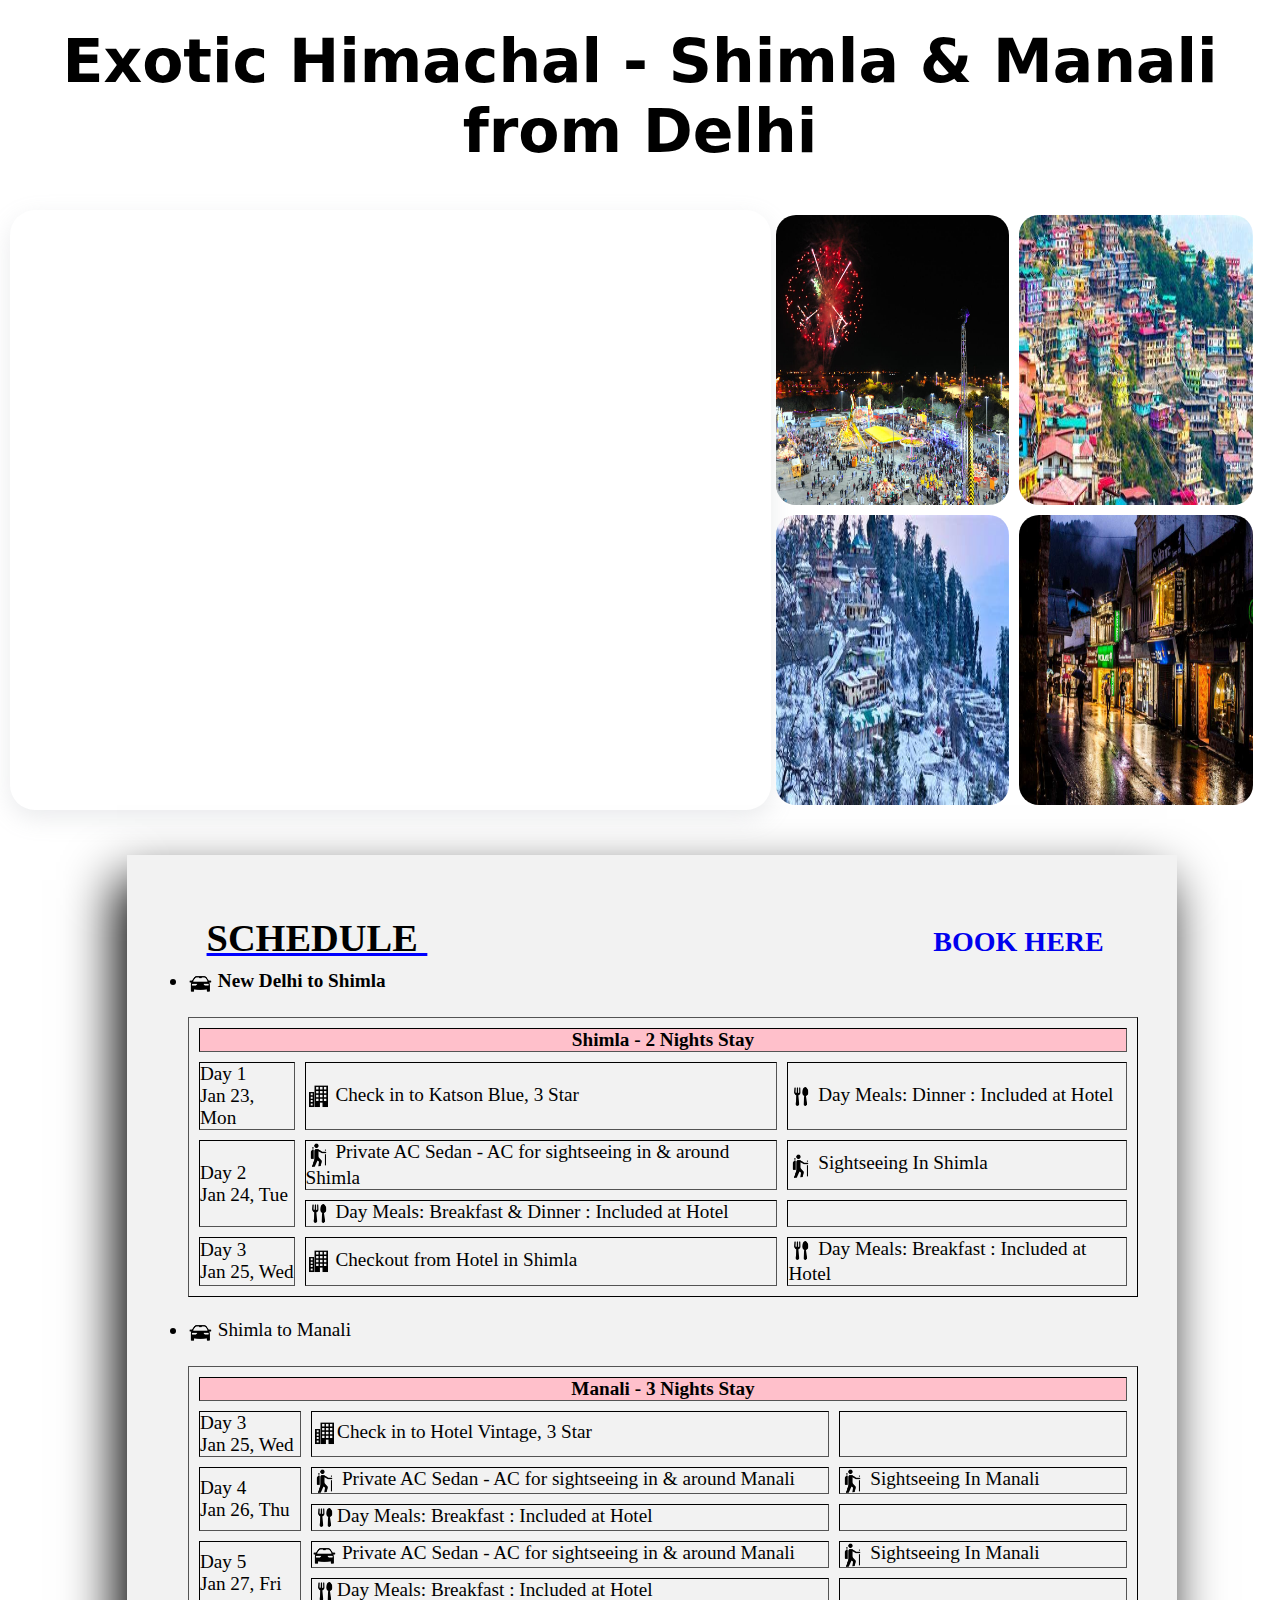
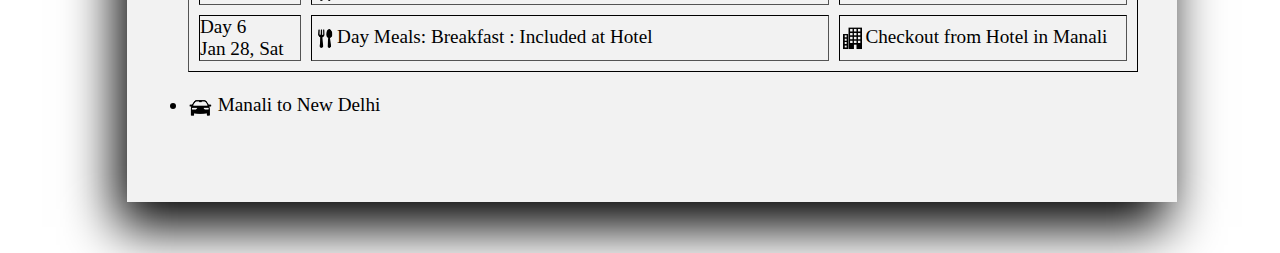
<file: shimala (3).html>
<!DOCTYPE html>
<html lang="en">
<head>
    <meta charset="UTF-8">
    <meta http-equiv="X-UA-Compatible" content="IE=edge">
    <meta name="viewport" content="width=device-width, initial-scale=1.0">
    <title>Document</title>
    <link rel="stylesheet" href="shimalacss.css">
</head>
<body>
    <h1 class="top"> 
        Exotic Himachal - Shimla & Manali from Delhi</h1>
    <br><br>
<!-- image slider -->

<div class="crousel">
    <div class="imgslider"></div>
    <div class="imagepic">
        <div class="minorpic">
            <img src="Si1.jpg" alt="" srcset="" class="pic1">
            <img src="Si2.jpeg" alt="" srcset="" class="pic1">
            
             </div>
 <div class="minorpic">
<img src="Si3.jpeg" alt="" srcset="" class="pic1">
<img src="Si6.jpg" alt="" srcset="" class="pic1">

 </div>
    </div>
</div>
<br><br>
 
<div class="quotes">
        <div class="box box1">
            <h1 class="heading"> 
                <u id="u"> SCHEDULE   </u>  <a href="Book.html" class="book">BOOK HERE</a>
            </h1>

<!-- point 1 -->
<table>
    <ul><li > <b> <img src="car.png" alt="car" height="25"  align="center"> New Delhi to Shimla </b></li></ul>
</table>
<br>
<!--  table 2 -->
<table border="1" id="table" cellpadding="15" cellspacing="10" width="950" > 
    <th colspan="4"  bgcolor="pink">Shimla - 2 Nights Stay</th>
    <tr>
            <td> Day 1 <br>
                Jan 23, Mon</td>
            <td> <img src="building.png" alt="building" height="25" align="center"> Check in to Katson Blue, 3 Star  </td>
            <td> <img src="spoons.png" alt="spoons" height="25" align="center"> Day Meals: Dinner : Included at Hotel</td>
    </tr>  
    <!-- col 1 end -->
    <tr>
        <td rowspan="2">Day 2 <br>
            Jan 24, Tue</td>
        <td> <img src="sightseeing.png" alt="sightseeing" height="25" align="center"> Private AC Sedan - AC for sightseeing in & around Shimla</td>  
        <td> <img src="sightseeing.png" alt="sightseeing" height="25"align="center" v> Sightseeing In Shimla</td>
           </tr>
           
   <tr>  <td> <img src="spoons.png" alt="spoon" height="25" align="center"> Day Meals: Breakfast & Dinner : Included at Hotel</td> 
    <td></td></tr>
    
<tr>
    <td>Day 3 <br>
        Jan 25, Wed</td>
        <td> <img src="building.png" alt="building" height="25" align="center"> Checkout from Hotel in Shimla</td>
        <td> <img src="spoons.png" alt="spoons" height="25" align="center"> Day Meals: Breakfast : Included at Hotel</td>
</tr>   

<!-- table 2 -->
<table>
    <br>
<ul><li> <img src="car.png" alt="car" height="25" align="center" > Shimla to Manali</li></ul>
</table>
<br>
<!-- table 2 start -->
 <table border="1" id="table" cellpadding="15" cellspacing="10" width="950"> 
        <th colspan="3"  bgcolor="pink">Manali - 3 Nights Stay</th>
    <tr>
        <td>Day 3 <br>
            Jan 25, Wed </td>
            <td> <img src="building.png" alt="building" height="25" align="center">Check in to Hotel Vintage, 3 Star</td>
            <td></td>
</tr>
<tr>
    <td rowspan="2"> Day 4 <br>
        Jan 26, Thu</td>
    <td> <img src="sightseeing.png" alt="sightseeing" height="25" align="center"> Private AC Sedan - AC for sightseeing in & around Manali</td>  
    <td> <img src="sightseeing.png" alt="sightseeing" height="25"align="center" >  Sightseeing In Manali</td>
       </tr>
       <tr><td> <img src="spoons.png" alt="spoons" height="25" align="center">Day Meals: Breakfast : Included at Hotel</td>
    <td></td></tr>

    <tr>
        <td rowspan="2">Day 5 <br>
            Jan 27, Fri</td>
        <td> <img src="car.png" alt="car" height="25" align="center">   Private AC Sedan - AC for sightseeing in & around Manali</td>   
        <td><img src="sightseeing.png" alt="sightseeing" height="25"align="center" > Sightseeing In Manali</td> 
    </tr>
    <tr><td> <img src="spoons.png" alt="spoons" height="25" align="center">Day Meals: Breakfast : Included at Hotel</td>
    <td></td></tr>

    <tr>
        <td>Day 6 <br>
            Jan 28, Sat</td>
            <td><img src="spoons.png" alt="spoons" height="25" align="center">Day Meals: Breakfast : Included at Hotel</td>
            <td><img src="building.png" alt="building" height="25" align="center">Checkout from Hotel in Manali</td>
    </tr>

</table>
<table>
    <br>
    <ul><li> <img src="car.png" alt="car" height="25" align="center"> Manali to New Delhi</li></ul>
</table>
<br>
        </div>
    </div>
</div>
</body>
</html>
</file>
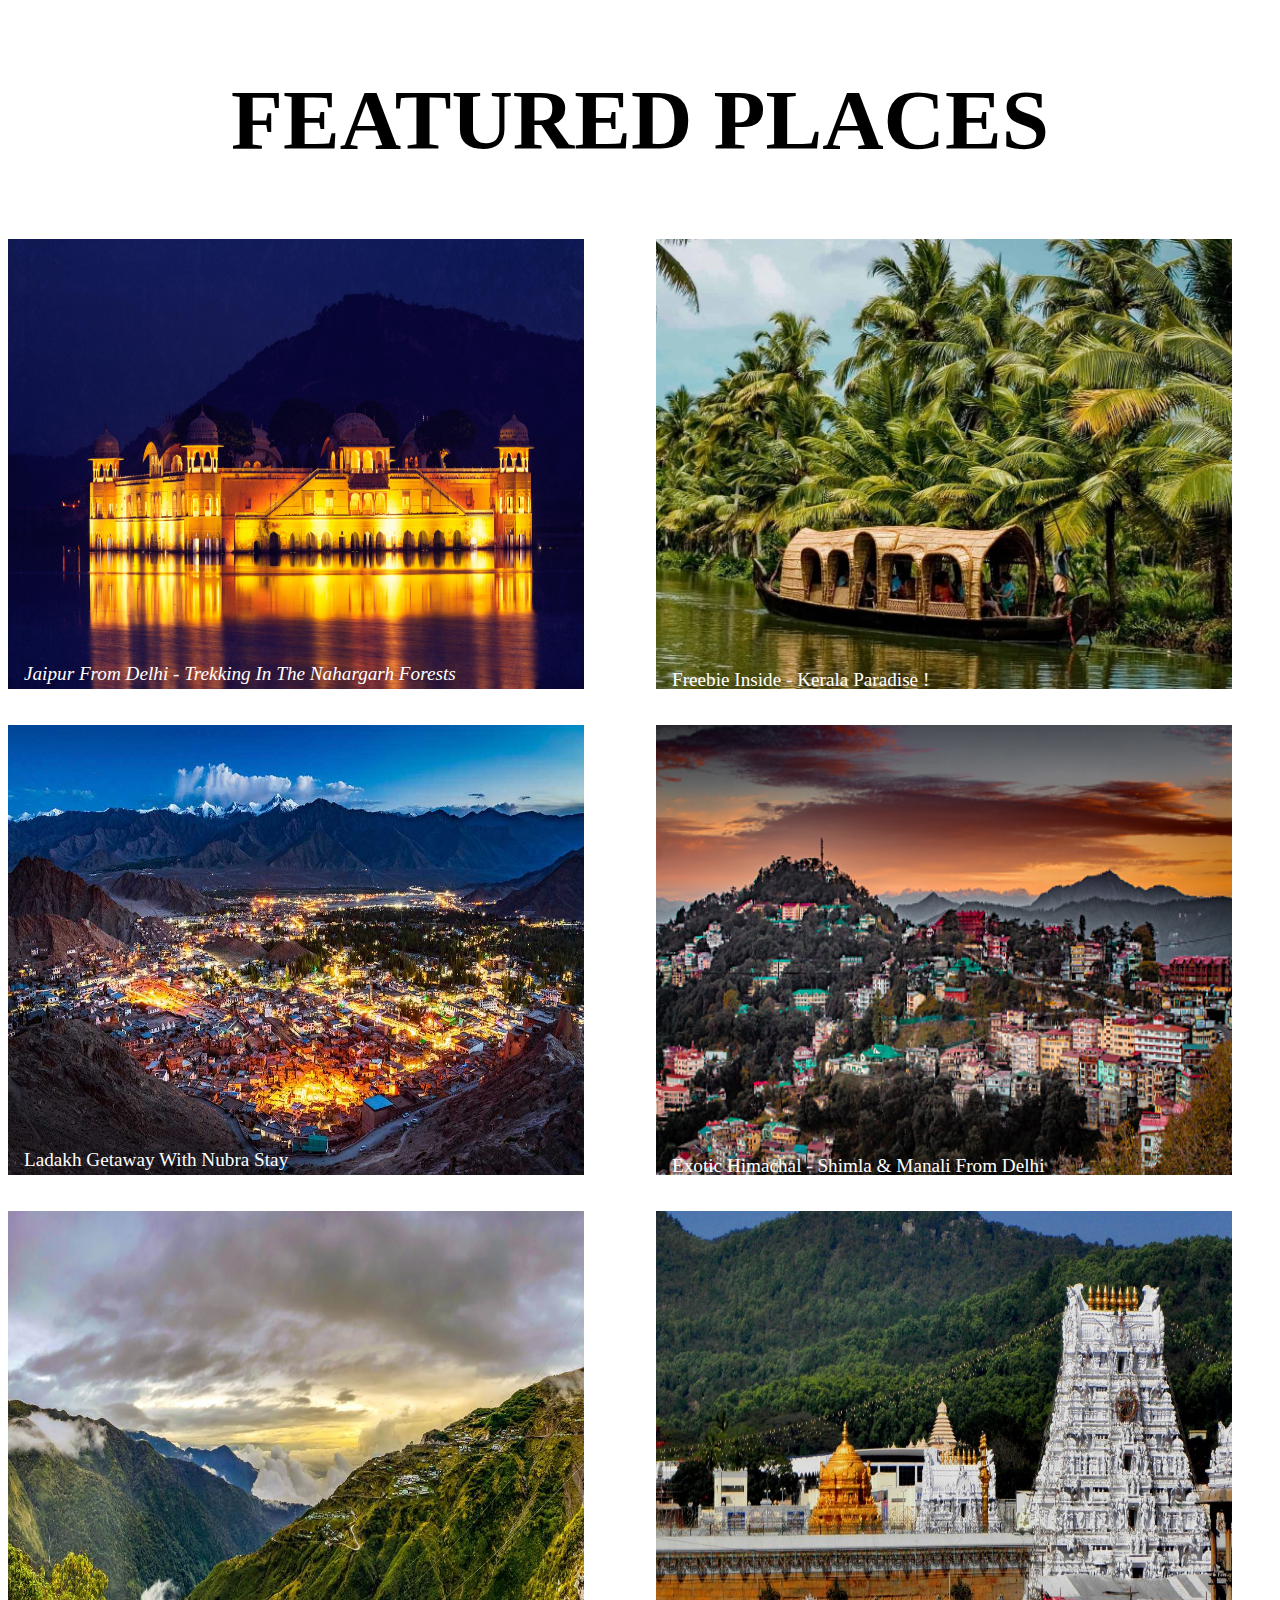
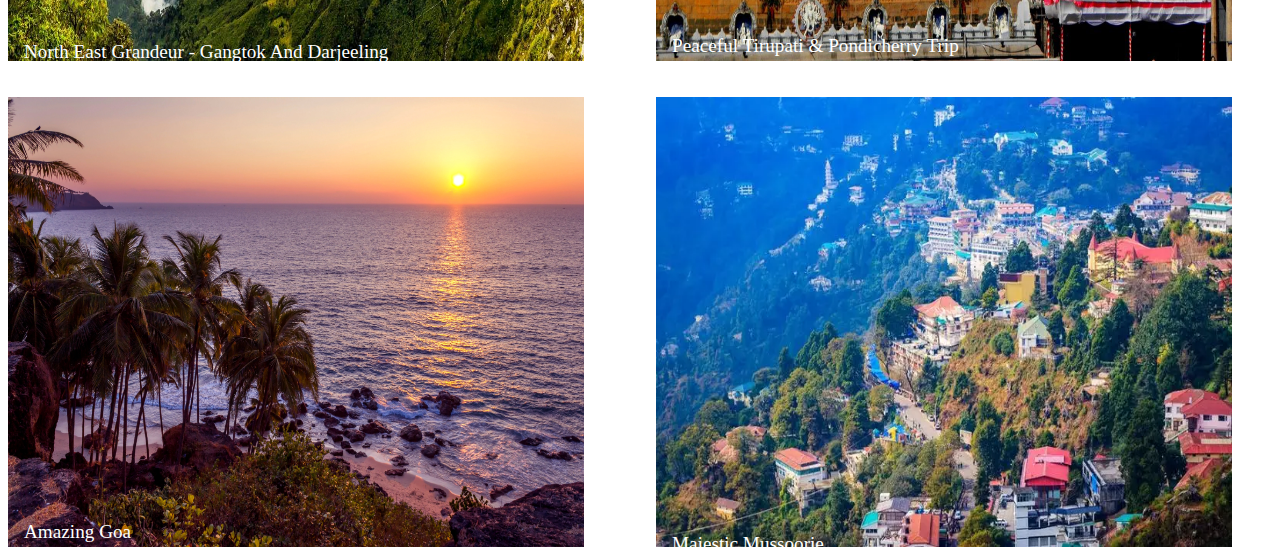
<file: Tours.html>
<!DOCTYPE html>
 <html lang="en">
 <head>
    <title>Featured Places</title>
    <link rel="icon" href="Home logo.png">
    <link rel="stylesheet" href="Tours.css">
    <link rel="stylesheet" href="kerala.html">
 </head>
 <body>
    <section id = "featured" class = "py-4">
        <div class = "container">
            <div class = "title-wrap">
                
                <h2 class = "lg-title"><center>FEATURED PLACES </center></h2>
            </div>

            <div class = "featured-row">
                <div class = "featured-item my-2 shadow">
                    <a href="jaipur.html"><img src = "tour1.jpeg" alt = "featured place" class="img"></a>
                    <div class = "featured-item-content">
                        <span>
                            <i class = "fas fa-map-marker-alt">Jaipur from Delhi - Trekking in the Nahargarh Forests</i>
                            
                        </span>
                        <div>
                            <p class = "text"> 
                                Trekking in the Nahargarh Forests to the top of Nahargarh Fort; Special dinner at the Nahargarh Fort; Sightseeing  <br> in Jaipur; Private AC Vehicle for sightseeing and airport transfers</p>
                        </div>
                    </div>
                </div>
                
                <div class = "featured-item my-2 shadow">
                <a href="kerala.html"> <img src = "tour2.webp" alt = "featured place" class="img"  ></a>
                    <div class = "featured-item-content">
                        <span>
                            <i class = "fas fa-map-marker-alt"></i>
                            Freebie Inside - Kerala Paradise ! 
                        </span>
                        <div>
                            <p class = "text"> Enjoy the pristine beaches in Kovalam. Soak up the sunset in  Kanyakumari. See the lush green tea & spice gardens and explore the old town of Munnar.</p>
                        </div>
                    </div>
                </div>

                <div class = "featured-item my-2 shadow">
                    <a href="ladakh.html"><img src = "tour3.webp" alt = "featured place" class="img"></a>
                    <div class = "featured-item-content">
                        <span>
                            <i class = "fas fa-map-marker-alt"></i>
                            Ladakh Getaway With Nubra Stay
                        </span>
                        <div>
                            <p class = "text">A perfect blend of adventurous, thrilling and cultural experiences, handpicked by Thrillophilia’s outdoor experts

                                Visit pangong lake; world’s highest saltwater lake that changes its colour from shades of blue to green to red</p>
                        </div>
                    </div>
                </div>

                <div class = "featured-item my-2 shadow">
                    <a href="shimala (3).html"><img src = "tour4.jpg" alt = "featured place" class="img"></a>
                    <div class = "featured-item-content">
                        <span>
                            <i class = "fas fa-map-marker-alt"></i>
                            Exotic Himachal - Shimla & Manali from Delhi
                        </span>
                        <div>
                            <p class = "text">
                                Clear your head in Shimla and Manali. Experience the thrill of skiing in Solang valley & explore the Tibetan monasteries.</p>
                        </div>
                    </div>
                </div>

                <div class = "featured-item my-2 shadow">
                    <a href="North east.html"><img src = "tour5.webp" alt = "featured place" class="img"></a>
                    <div class = "featured-item-content">
                        <span>
                            <i class = "fas fa-map-marker-alt"></i>
                            North East Grandeur - Gangtok and Darjeeling
                        </span>
                        <div>
                            <p class = "text">View the breathtaking sunrise from Tiger Hill. Go sightseeing in Gangtok & Darjeeling. Spend a day exploring Changu Lake & Baba Mandir.</p>
                        </div>
                    </div>
                </div>
                <div class = "featured-item my-2 shadow">
                    <a href="pondicherry.html"><img src = "tour6.webp" alt = "featured place" class="img"></a>
                    <div class = "featured-item-content">
                        <span>
                            <i class = "fas fa-map-marker-alt"></i>
                            Peaceful Tirupati & Pondicherry Trip
                        </span>
                        <div>
                            <p class = "text">Spend quality time with your beloved on this romantic trip to Tirupati & Pondicherry! Relax at Promenade beach in Pondicherry, seek blessings at Srikalahasti temple in Tirupati and enjoy a boathouse ride at Chunnambar.</p>
                        </div>
                    </div>
                </div>
                <div class = "featured-item my-2 shadow">
                    <a href="goa.html"><img src = "tour7.webp" alt = "featured place" class="img"></a>
                    <div class = "featured-item-content">
                        <span>
                            <i class = "fas fa-map-marker-alt"></i>
                            Amazing Goa 
                        </span>
                        <div>
                            <p class = "text">
                                A flight and hotel only package. Customize the package from a pool of optional activities to make your holiday memorable! A hot favourite of all beach lovers, your next Goa trip is going to be an unforgettable one!.</p>
                        </div>
                    </div>
                </div>

                <div class = "featured-item my-2 shadow">
                    <a href="Mussoorie .html"><img src = "tour8.webp" alt = "featured place" class="img"></a>
                    <div class = "featured-item-content">
                        <span>
                            <i class = "fas fa-map-marker-alt"></i>
                                    Majestic Mussoorie
                        </span>
                        <div>
                            <p class = "text">
                                All Major sightseeing spots are included |Pickup and drop from Delhi</p>
                        </div>
                    </div>
                </div>
            </div>
        </div>
    </section>
 </body>
 </html>
</file>
<file: about1.css>
.img{
    height: 276px;
    width: 550px;
}
#table{
    border-color: black;
    
    
}
.heading{
    margin-left: 10%;
}

body{
    padding: 0%;
    margin: 0%;
    height: 100vh;
    justify-self: center;
    align-items: center;
    font-size: larger;
    -webkit-font-smoothing:antialiased;
}
.quotes
{
    width: 100vw;
    min-height: 400px;
    display: flex;
    flex-wrap: wrap;
    justify-content: space-between;
    z-index: 2;
    box-sizing: border-box;
}
.quotes .box{
position: relative;
width: 80vw;
max-height: 550px;
margin-top: 23px;
margin-left: 50px;
min-height: 32px;
background :#f2f2f2;
overflow: hidden;
transition: all 0.5s ease-in;
z-index: 2;
box-sizing: border-box;
padding: 30px;
box-shadow: -10px 25px 50px  black;

}
    
*{
    box-sizing: border-box;
    box-shadow: black;
} 

.quotes .box .p{
    margin: 0;
    padding: 10px;
    font-size: 1.2rem;


}
.quotes .box .h2 {
    position: absolute;
    margin: 10px;
    padding: 0;
    bottom: 10%;
    right: 10%;
    font-size: 1.5rem;

}
.quotes .box:hover{
    color: black;
    box-shadow: 15px 25px 200px purple;
}


.table{
        border: 6px solid black;
    }
    *
    {
        margin: 0px;
        padding: 0px;
        box-sizing: border-box;
    }
    
    .section 
    {
        width: 100%;
        height: 100vh;
        background-color: rgb(241, 236, 236);
    }
    .container
    {
        width: 90%;
        display: block;
        margin: auto;
        padding-top: 100px;
    }
    .content-section
    {
        float: left;
        width: 55%;
    }
    .image-section
    {
        float: right;
        width: 40%;
    }
    .image-section img
    {
        width: 70%;
        max-height: 1200%;
        margin-left: 120px;
    }
    .section .content-section .title
    {
        text-transform: uppercase;
        font-size: 28px;
    }
    .content-section .content p
    {
        margin-top: 8px;
        font-family: sans-serif;
        font-size: 16px;
        line-height: 1.5;
    }
    .button
    {
        margin-top: 30px;
    }
    .button a
    {
        background-color: #3d3d3d;
        padding: 12px 40px;
        text-decoration: none;
        color: rgb(244, 237, 237);
        font-size: 25px;
        letter-spacing: 1.5px;
    }
    .button a:hover
    {
        background-color: #a52a2a;
        color: rgb(231, 223, 223);
    }
    .media-icons
    {
        margin-top: 30px;
        z-index: 888;
        position: absolute;
        display: flex;
        flex-direction: row;
        transition: 0.5s ease;
    }
    .media-icons a:not(:last-child)
    {
        margin-inline: 16px;
    }
    .media-icons:hover
    {
        color: #3d3d3d;
    }
</file>
<file: jaipurcss.css>
.img{
    height: 276px;
    width: 550px;
}
#table{
    border-color: black;
    
    
}
.heading{
    margin-left: 6%;
    margin-bottom: 31px;
}

body{
    padding: 0%;
    margin: 0%;
    height: 100vh;
    justify-self: center;
    align-items: center;
    font-size: larger;
    -webkit-font-smoothing:antialiased;
    overflow-x: hidden;

}

#u{
    text-decoration-line:underline ;
    text-decoration-color: blue ;
}
.quotes{
    width: 100vw;
    min-height: 400px;
    display: flex;
    flex-wrap: wrap;
    justify-content: space-between;
    z-index: 2;
    box-sizing: border-box;
}
.quotes .box{
    margin-top: 17%;
    margin-bottom: 4%;
position: relative;
width: 80vw;
max-height: min-content;
margin-left: 129px;
min-height: 32Øpx;
background :#f2f2f2;
overflow: hidden;
transition: all 0.5s ease-in;
z-index: 2;
box-sizing: border-box;
padding: 33px;
box-shadow: -10px 25px 50px  black;

}
    
*{
    box-sizing: border-box;
    box-shadow: black;
}    


.table{
        border: 6px solid black;
    }
   /* ==================================================================my css */

    *{
        margin:0px;
        padding: 0%;
        box-sizing: border-box;
    }
    body{
        width: 100vw;
        height: 40vh;
        display:grid;
        place-items: left;

    }
    .imgslider{
        width: 60%;
        height: 600px;
        background-size: 100% 100%;
        box-shadow: rgba(149, 157, 165, 0.2)0px 8px 24px;
        animation: changeImage 10s linear infinite;
        padding: 5px;
        border-radius: 25px;
        margin-left: 10px !important;
    }
    @keyframes changeImage {
        0%{
            background-image: url("ji1.webp");
        }

        25%{
            background-image: url("ji2.jpg");

        }
        50%{
            background-image: url("ji3.jpg");

        }
        75%{
            background-image: url("ji4.webp");

        }
        100%{
            background-image: url("ji5.webp");

        }




    }
.crousel{
display: flex;

}

.imagepic{
display: flex;
margin-right: 2px;
width: 40%;
}
.minorpic{
display: flex;
flex-direction: column;
width: 48%;
height: 600px;
}
.pic1{
    height: 300px;
    width: 100%;
    padding: 5px;
    border-radius: 25px;
}
.quotes .box:hover{
    color: black;
    box-shadow: 15px 25px 100px black;
}
.top{
    text-align: center;
    font-size:60px;
    font-family: system-ui, -apple-system, BlinkMacSystemFont, 'Segoe UI', Roboto, Oxygen, Ubuntu, Cantarell, 'Open Sans', 'Helvetica Neue', sans-serif;
    margin-top: 3%;
    
}
.book{
    margin-top: auto;
    margin-bottom: 10px;
    margin-left: 506px;
    margin-right: auto;
    font-size: 28px;
    text-decoration: none;
    
}
</file>
<file: keralacss.css>
.img{
    height: 276px;
    width: 550px;
}
#table{
    border-color: black;
    
    
}
.heading{
    margin-left: 2%;
    margin-bottom: 10px;
}

body{
    padding: 0%;
    margin: 0%;
    height: 100vh;
    justify-self: center;
    align-items: center;
    font-size: larger;
    -webkit-font-smoothing:antialiased;}

#u{
    text-decoration-line:underline ;
    text-decoration-color: blue ;
}
.quotes{
    width: 100vw;
    min-height: 400px;
    display: flex;
    flex-wrap: wrap;
    justify-content: space-between;
    z-index: 2;
    box-sizing: border-box;
}
.quotes .box{
    margin-top: 84%;
position: relative;
width: 80vw;
max-height: min-content;
margin-left: 113px;
min-height: 32Øpx;
background :#f2f2f2;
overflow: hidden;
transition: all 0.5s ease-in;
z-index: 2;
box-sizing: border-box;
padding: 38px;
box-shadow: -10px 25px 50px  black;
margin-bottom: 2%;

}
    
*{
    box-sizing: border-box;
    box-shadow: black;
}    


.table{
        border: 6px solid black;
    }
   /* ==================================================================my css */

    *{
        margin:0px;
        padding: 0%;
        box-sizing: border-box;
    }
    body{
        width: 100vw;
        height: 40vh;
        display:grid;
        place-items: left;

    }
    .imgslider{
        width: 60%;
        height: 600px;
        background-size: 100% 100%;
        box-shadow: rgba(149, 157, 165, 0.2)0px 8px 24px;
        animation: changeImage 10s linear infinite;
        padding: 5px;
        border-radius: 25px;
        margin-left: 10px !important;
    }
    @keyframes changeImage {
        0%{
            background-image: url("ki1.jpg");
        }

        25%{
            background-image: url("ki2.jpg");

        }
        50%{
            background-image: url("ki3.webp");

        }
        75%{
            background-image: url("ki4.jpg");

        }
        100%{
            background-image: url("ki5.webp");

        }




    }
.crousel{
display: flex;

}

.imagepic{
display: flex;
margin-right: 2px;
width: 40%;
}
.minorpic{
display: flex;
flex-direction: column;
width: 48%;
height: 600px;
}
.pic1{
    height: 300px;
    width: 100%;
    padding: 5px;
    border-radius: 25px;
}
.quotes .box:hover{
    color: black;
    box-shadow: 15px 25px 100px black;
}
.top{
    text-align: center;
    font-size:60px;
    font-family: system-ui, -apple-system, BlinkMacSystemFont, 'Segoe UI', Roboto, Oxygen, Ubuntu, Cantarell, 'Open Sans', 'Helvetica Neue', sans-serif;
    margin-top: 3%;
    
}
.book{
    margin-top: auto;
    margin-bottom: 10px;
    margin-left: 506px;
    margin-right: auto;
    font-size: 28px;
    text-decoration: none;
    
}
</file>
<file: ladakhcss.css>
.img{
    height: 276px;
    width: 550px;
}
#table{
    border-color: black;
    
    
}
.heading{
    margin-left: 4%;
    margin-bottom: 10px;
}

body{
    padding: 0%;
    margin: 0%;
    height: 100vh;
    justify-self: center;
    align-items: center;
    font-size: larger;
    -webkit-font-smoothing:antialiased;
    overflow-x: hidden;
}

#u{
    text-decoration-line:underline ;
    text-decoration-color: blue ;
}
.quotes{
    width: 100vw;
    min-height: 400px;
    display: flex;
    flex-wrap: wrap;
    justify-content: space-between;
    z-index: 2;
    box-sizing: border-box;
}
.quotes .box{
    margin-top: 64%;
position: relative;
width: 81vw;
max-height: min-content;
margin-left: 125px;
min-height: 32Øpx;
background :#f2f2f2;
overflow: hidden;
transition: all 0.5s ease-in;
z-index: 2;
box-sizing: border-box;
padding: 47px;
box-shadow: -10px 25px 50px  black;
margin-bottom: 3%;

}
    
*{
    box-sizing: border-box;
    box-shadow: black;
}    


.table{
        border: 6px solid black;
    }
   /* ==================================================================my css */

    *{
        margin:0px;
        padding: 0%;
        box-sizing: border-box;
    }
    body{
        width: 100vw;
        height: 40vh;
        display:grid;
        place-items: left;

    }
    .imgslider{
        width: 60%;
        height: 600px;
        /* background-image: url('gi3.jpg'); */
        background-size: 100% 100%;
        box-shadow: rgba(149, 157, 165, 0.2)0px 8px 24px;
        animation: changeImage 10s linear infinite;
        padding: 5px;
        border-radius: 25px;
        margin-left: 10px !important;
    }
    @keyframes changeImage {
        0%{
            background-image: url("li1.webp");
        }

        25%{
            background-image: url("li2.webp");

        }
        50%{
            background-image: url("li4.jpg");

        }
        75%{
            background-image: url("li5.jpg");

        }
        100%{
            background-image: url("li6.jpg");

        }




    }
.crousel{
display: flex;

}

.imagepic{
display: flex;
margin-right: 2px;
width: 40%;
}
.minorpic{
display: flex;
flex-direction: column;
width: 48%;
height: 600px;
}
.pic1{
    height: 300px;
    width: 100%;
    padding: 5px;
    border-radius: 25px;
}
.quotes .box:hover{
    color: black;
    box-shadow: 15px 25px 100px black;
}
.top{
    text-align: center;
    font-size:60px;
    font-family: system-ui, -apple-system, BlinkMacSystemFont, 'Segoe UI', Roboto, Oxygen, Ubuntu, Cantarell, 'Open Sans', 'Helvetica Neue', sans-serif;
    margin-top: 2%;
}
.book{
    margin-top: auto;
    margin-bottom: 10px;
    margin-left: 506px;
    margin-right: auto;
    font-size: 28px;
    text-decoration: none;
    
}
</file>
<file: mussooriecss.css>
.img{
    height: 276px;
    width: 550px;
}
#table{
    border-color: black;
    
    
}
.heading{
    margin-left: 2%;
    margin-bottom: 10px;
}
.book{
    margin-top: auto;
    margin-bottom: 10px;
    margin-left: 506px;
    margin-right: auto;
    font-size: 28px;
    text-decoration: none;
    
}

body{
    padding: 0%;
    margin: 0%;
    height: 100vh;
    justify-self: center;
    align-items: center;
    font-size: larger;
    -webkit-font-smoothing:antialiased;
overflow-x: hidden;}

#u{
    text-decoration-line:underline ;
    text-decoration-color: blue ;
}
.quotes{
    width: 100vw;
    min-height: 400px;
    display: flex;
    flex-wrap: wrap;
    justify-content: space-between;
    z-index: 2;
    box-sizing: border-box;
}
.quotes .box{
    margin-top: 42%;
    position: relative;
    width: 79vw;
    max-height: min-content;
    margin-left: 143px;
min-height: 32Øpx;
background :#f2f2f2;
overflow: hidden;
transition: all 0.5s ease-in;
z-index: 2;
box-sizing: border-box;
padding: 41px;
box-shadow: -10px 25px 50px  black;
margin-bottom: 2%;

}
    
*{
    box-sizing: border-box;
    box-shadow: black;
}    


.table{
        border: 6px solid black;
    }
   /* ==================================================================my css */

    *{
        margin:0px;
        padding: 0%;
        box-sizing: border-box;
    }
    body{
        width: 100vw;
        height: 40vh;
        display:grid;
        place-items: left;

    }
    .imgslider{
        width: 60%;
        height: 600px;
        background-size: 100% 100%;
        box-shadow: rgba(149, 157, 165, 0.2)0px 8px 24px;
        animation: changeImage 10s linear infinite;
        padding: 5px;
        border-radius: 25px;
        margin-left: 10px !important;
    }
    @keyframes changeImage {
        0%{
            background-image: url("mi1.webp");
        }

        25%{
            background-image: url("mi2.webp");

        }
        50%{
            background-image: url("mi3.jpg");

        }
        75%{
            background-image: url("mi4.jpg");

        }
        100%{
            background-image: url("mi5.jpg");

        }




    }
.crousel{
display: flex;

}

.imagepic{
display: flex;
margin-right: 2px;
width: 40%;
}
.minorpic{
display: flex;
flex-direction: column;
width: 48%;
height: 600px;
}
.pic1{
    height: 300px;
    width: 100%;
    padding: 5px;
    border-radius: 25px;
}
.quotes .box:hover{
    color: black;
    box-shadow: 15px 25px 100px black;
}
.top{
    text-align: center;
    font-size:60px;
    font-family: system-ui, -apple-system, BlinkMacSystemFont, 'Segoe UI', Roboto, Oxygen, Ubuntu, Cantarell, 'Open Sans', 'Helvetica Neue', sans-serif;
    margin-top: 3%;
    
}
</file>
<file: Northeastcss.css>
.img{
    height: 276px;
    width: 550px;
}
#table{
    border-color: black;
    
    
}
.heading{
    margin-left: 2%;
    margin-bottom: 10px;
}
.book{
    margin-top: auto;
    margin-bottom: 10px;
    margin-left: 506px;
    margin-right: auto;
    font-size: 28px;
    text-decoration: none;
    
}

body{
    padding: 0%;
    margin: 0%;
    height: 100vh;
    justify-self: center;
    align-items: center;
    font-size: larger;
    -webkit-font-smoothing:antialiased;
    overflow-x: hidden;
}

#u{
    text-decoration-line:underline ;
    text-decoration-color: blue ;
}
.quotes{
    width: 100vw;
    min-height: 400px;
    display: flex;
    flex-wrap: wrap;
    justify-content: space-between;
    z-index: 2;
    box-sizing: border-box;
}
.quotes .box{
    margin-top: 1150px;
position: relative;
width: 81vw;
max-height: min-content;
margin-left: 89px;
min-height: 32Øpx;
background :#f2f2f2;
overflow: hidden;
transition: all 0.5s ease-in;
z-index: 2;
box-sizing: border-box;
padding: 41px;
box-shadow: -10px 25px 50px  black;
margin-bottom: 2%;

}
    
*{
    box-sizing: border-box;
    box-shadow: black;
}    


.table{
        border: 6px solid black;
    }
   /* ==================================================================my css */

    *{
        margin:0px;
        padding: 0%;
        box-sizing: border-box;
    }
    body{
        width: 100vw;
        height: 40vh;
        display:grid;
        place-items: left;

    }
    .imgslider{
        width: 60%;
        height: 600px;
        background-size: 100% 100%;
        box-shadow: rgba(149, 157, 165, 0.2)0px 8px 24px;
        animation: changeImage 10s linear infinite;
        padding: 5px;
        border-radius: 25px;
        margin-left: 10px !important;
    }
    @keyframes changeImage {
        0%{
            background-image: url("nei1.webp");
        }

        25%{
            background-image: url("nei2.jpg");

        }
        50%{
            background-image: url("nei3.webp");

        }
        75%{
            background-image: url("nei4.jpg");

        }
        100%{
            background-image: url("nei5.webp");

        }




    }
.crousel{
display: flex;

}

.imagepic{
display: flex;
margin-right: 2px;
width: 40%;
}
.minorpic{
display: flex;
flex-direction: column;
width: 48%;
height: 600px;
}
.pic1{
    height: 300px;
    width: 100%;
    padding: 5px;
    border-radius: 25px;
}
.quotes .box:hover{
    color: black;
    box-shadow: 15px 25px 100px black;
}
.top{
    text-align: center;
    font-size:60px;
    font-family: system-ui, -apple-system, BlinkMacSystemFont, 'Segoe UI', Roboto, Oxygen, Ubuntu, Cantarell, 'Open Sans', 'Helvetica Neue', sans-serif;
    margin-top: 3%;
    
}
</file>
<file: pondicherrycss.css>
.img{
    height: 276px;
    width: 550px;
}
#table{
    border-color: black;
    
    
}
.heading{
    margin-left: 10px;
    margin-top: -10px;
    margin-bottom: 32px;
}

body{
    padding: 0%;
    margin: 0%;
    height: 100vh;
    justify-self: center;
    align-items: center;
    font-size: larger;
    -webkit-font-smoothing:antialiased;
    overflow-x: hidden;
}

#u{
    text-decoration-line:underline ;
    text-decoration-color: blue ;
    margin-top: 10px;
}
.quotes{
    width: 100vw;
    min-height: 400px;
    display: flex;
    flex-wrap: wrap;
    justify-content: space-between;
    z-index: 2;
    box-sizing: border-box;
}
.quotes .box{
    margin-top: 47%;
position: relative;
width: 81vw;
max-height: min-content;
margin-left: 121px;
min-height: 32Øpx;
background :#f2f2f2;
overflow: hidden;
transition: all 0.5s ease-in;
z-index: 2;
box-sizing: border-box;
padding: 44px;
box-shadow: -10px 25px 50px  black;
margin-bottom: 2%;

}
    
*{
    box-sizing: border-box;
    box-shadow: black;
}    


.table{
        border: 6px solid black;
    }
   /* ==================================================================my css */

    *{
        margin:0px;
        padding: 0%;
        box-sizing: border-box;
    }
    body{
        width: 100vw;
        height: 40vh;
        display:grid;
        place-items: left;

    }
    .imgslider{
        width: 60%;
        height: 600px;
        background-size: 100% 100%;
        box-shadow: rgba(149, 157, 165, 0.2)0px 8px 24px;
        animation: changeImage 10s linear infinite;
        padding: 5px;
        border-radius: 25px;
        margin-left: 10px !important;
    }
    @keyframes changeImage {
        0%{
            background-image: url("pi1.webp");
        }

        25%{
            background-image: url("pi2.webp");

        }
        50%{
            background-image: url("pi3.webp");

        }
        75%{
            background-image: url("pi4.jpg");

        }
        100%{
            background-image: url("pi5.webp");

        }




    }
.crousel{
display: flex;

}

.imagepic{
display: flex;
margin-right: 2px;
width: 40%;
}
.minorpic{
display: flex;
flex-direction: column;
width: 48%;
height: 600px;
}
.pic1{
    height: 300px;
    width: 100%;
    padding: 5px;
    border-radius: 25px;
}
.quotes .box:hover{
    color: black;
    box-shadow: 15px 25px 100px black;
}
.top{
    text-align: center;
    font-size:60px;
    font-family: system-ui, -apple-system, BlinkMacSystemFont, 'Segoe UI', Roboto, Oxygen, Ubuntu, Cantarell, 'Open Sans', 'Helvetica Neue', sans-serif;
    margin-top: 3%;
    
}
.book{
    margin-top: auto;
    margin-bottom: 10px;
    margin-left: 506px;
    margin-right: auto;
    font-size: 28px;
    text-decoration: none;
    
}
</file>
<file: Review.css>
*
{
    margin: 0px;
    padding: 0px;
    box-sizing: border-box;
}
body
{
    font-family: Cambria, Cochin, Georgia, Times, 'Times New Roman', serif;
    margin: 0;
    padding: 0;
    display: flex;
    flex-direction: column;
    justify-content: center;
    align-items: center;
    min-height: 100vh;
}
.title
{
    text-align: center;
    font-size: 84px;
    margin-bottom: 30px;
    width: 95%;

}
.quotes
{
    width: 80vw;
    min-height: 400px;
    display: flex;
    flex-wrap: wrap;
    justify-content: space-between;
    z-index: 2;
    box-sizing: border-box;
}
.quotes .box
{
    position: relative;
    width: 25vw;
    height: 40vh;
    min-height: 250px;
    background-color: whitesmoke;
    overflow: hidden;
    transition: all 0.5s ease-in;
    z-index: 2;
    box-sizing: border-box;
    padding: 30px;
    box-shadow: -10px 25px 50px rgba(0, 0, 0, 3);
}
.quotes .box::before
{
 
    position: absolute;
    top: -20px;
    left: 5px;
    width: 100%;
    height: 100%;
    font-size: 120px;
    opacity: 0.2;
    background: transparent;
    pointer-events: none;
}
.quotes .box::after
{
    
    position: absolute;
    bottom: -10px;
    right: 5px;
    font-size: 90px;
    opacity: 0.2;
    background: transparent;
    pointer-events: none;
}
.quotes .box p
{
    margin: 0px;
    padding: 10px;
    font-size: 1.2rem;
}
.quotes .box h2
{
    position: absolute;
    margin: 0;
    padding: 0;
    bottom: 10%;
    right: 10%;
    font-size: 1.5rem;
}
.quotes .box:hover
{
    color: #131212;
    box-shadow: 20px 50px 100px rgba(0, 0, 0, 0.5);
}
.quotes .bg
{
    position: absolute;
    top: 0px;
    left: 0px;
    z-index: 1;
    opacity: 0;
    transition: all 0.5s ease-in;
    pointer-events: none;
    width: 100vw;
    height: 100vh;
    overflow: hidden;
}
.box-box4
{
    position: relative;
    width: 25vw;
    height: 40vh;
    min-height: 250px;
    background-color: whitesmoke;
    overflow: hidden;
    transition: all 0.5s ease-in;
    z-index: 2;
    box-sizing: border-box;
    padding: 30px;
    box-shadow: -10px 25px 50px rgba(0, 0, 0, 3);
    margin-bottom: 30px;
    margin-top: 20px;
    margin-left: 150px;
}
.box-box5
{
    position: relative;
    width: 25vw;
    height: 40vh;
    min-height: 250px;
    background-color: whitesmoke;
    overflow: hidden;
    transition: all 0.5s ease-in;
    z-index: 2;
    box-sizing: border-box;
    padding: 30px;
    box-shadow: -10px 25px 50px rgba(0, 0, 0, 3);
    margin-bottom: 30px;
    margin-top: 20px;
    margin-left: 10px;
    margin-right: 150px;
}
.quotes .box-box4::before
{
    
    position: absolute;
    top: -20px;
    left: 5px;
    width: 100%;
    height: 100%;
    font-size: 120px;
    opacity: 0.2;
    background: transparent;
    pointer-events: none;
}
.quotes .box-box4::after
{
    
    position: absolute;
    bottom: -10px;
    right: 5px;
    font-size: 120px;
    opacity: 0.2;
    background: transparent;
    pointer-events: none;
}
.quotes .box-box5::before
{
    
    position: absolute;
    top: -20px;
    left: 5px;
    width: 100%;
    height: 100%;
    font-size: 120px;
    opacity: 0.2;
    background: transparent;
    pointer-events: none;
}
.quotes .box-box5::after
{
    
    position: absolute;
    bottom: -10px;
    right: 5px;
    font-size: 120px;
    opacity: 0.2;
    background: transparent;
    pointer-events: none;
}
.quotes .box-box4 p
{
    margin: 0px;
    padding: 10px;
    font-size: 1.2rem;
}
.quotes .box-box4 h2
{
    position: absolute;
    margin: 0;
    padding: 0;
    bottom: 10%;
    right: 10%;
    font-size: 1.5rem;
}
.quotes .box-box4:hover
{
    color: #131212;
    box-shadow: 20px 50px 100px rgba(0, 0, 0, 0.5);
}
.quotes .box-box5 p
{
    margin: 0px;
    padding: 10px;
    font-size: 1.2rem;
}
.quotes .box-box5 h2
{
    position: absolute;
    margin: 0;
    padding: 0;
    bottom: 10%;
    right: 10%;
    font-size: 1.5rem;
}
.quotes .box-box5:hover
{
    color: #131212;
    box-shadow: 20px 50px 100px rgba(0, 0, 0, 0.5);
}
</file>
<file: shimalacss.css>
.img{
    height: 276px;
    width: 550px;
}
#table{
    border-color: black;
    
    
}
.heading{
    margin-left: 2%;
    margin-bottom: 10px;
}
.book{
    margin-top: auto;
    margin-bottom: 10px;
    margin-left: 506px;
    margin-right: auto;
    font-size: 28px;
    text-decoration: none;
    
}

body{
    padding: 0%;
    margin: 0%;
    height: 100vh;
    justify-self: center;
    align-items: center;
    font-size: larger;
    -webkit-font-smoothing:antialiased;
overflow-x: hidden;}

#u{
    text-decoration-line:underline ;
    text-decoration-color: blue ;
    
}
.quotes{
    width: 100vw;
    min-height: 400px;
    display: flex;
    flex-wrap: wrap;
    justify-content: space-between;
    z-index: 2;
    box-sizing: border-box;
}
.quotes .box{
margin-top: 47%;
margin-bottom: 4%;
position: relative;
width: 82vw;
max-height: min-content;
margin-left: 127px;
min-height: 32Øpx;
background :#f2f2f2;
overflow: hidden;
transition: all 0.5s ease-in;
z-index: 2;
box-sizing: border-box;
padding: 61px;
box-shadow: -10px 25px 50px  black;

}
    
*{
    box-sizing: border-box;
    box-shadow: black;
}    


.table{
        border: 6px solid black;
    }
   /* ==================================================================my css */

    *{
        margin:0px;
        padding: 0%;
        box-sizing: border-box;
    }
    body{
        width: 100vw;
        height: 40vh;
        display:grid;
        place-items: left;

    }
    .imgslider{
        width: 60%;
        height: 600px;
        background-size: 100% 100%;
        box-shadow: rgba(149, 157, 165, 0.2)0px 8px 24px;
        animation: changeImage 10s linear infinite;
        padding: 5px;
        border-radius: 25px;
        margin-left: 10px !important;
    }
    @keyframes changeImage {
        0%{
            background-image: url("Si1.jpg");
        }

        25%{
            background-image: url("Si2.jpeg");

        }
        50%{
            background-image: url("Si3.jpg");

        }
        75%{
            background-image: url("Si4.jpeg");

        }
        100%{
            background-image: url("Si6.jpg");

        }




    }
.crousel{
display: flex;

}

.imagepic{
display: flex;
margin-right: 2px;
width: 40%;
}
.minorpic{
display: flex;
flex-direction: column;
width: 48%;
height: 600px;
}
.pic1{
    height: 300px;
    width: 100%;
    padding: 5px;
    border-radius: 25px;
}
.quotes .box:hover{
    color: black;
    box-shadow: 15px 25px 100px black;
}
.top{
    text-align: center;
    font-size:60px;
    font-family: system-ui, -apple-system, BlinkMacSystemFont, 'Segoe UI', Roboto, Oxygen, Ubuntu, Cantarell, 'Open Sans', 'Helvetica Neue', sans-serif;
    margin-top: 2%;
}
</file>
<file: Tours.css>
/* featured */
.featured-item{
    position: relative;
    width: 100%;
    overflow: hidden;
    -webkit-transition: var(--trans);
    -o-transition: var(--trans);
    transition: var(--trans);
}
.featured-item::after{
    content: "";
    position: absolute;
    top: 0;
    left: 0;
    width: 95%;
    height: 0%;
    z-index: 1;
    background: -webkit-gradient(linear, left top, left bottom, from(transparent), color-stop(18%, transparent), color-stop(99%, rgba(0, 0, 0, 0.8)), to(rgba(0, 0, 0, 0.8)));
    background: -o-linear-gradient(top, transparent 0%, transparent 18%, rgba(0, 0, 0, 0.8) 99%, rgba(0, 0, 0, 0.8) 100%);
    background: linear-gradient(to bottom, transparent 0%, transparent 18%, rgba(0, 0, 0, 0.8) 99%, rgba(0, 0, 0, 0.8) 100%);
}
.featured-item-content{
    position: absolute;
    bottom: 0;
    left: 0;
    z-index: 2;
    color: #fff;
    width: 100%;
    padding: 1rem;
    -webkit-transform: translateY(68%);
        -ms-transform: translateY(68%);
            transform: translateY(68%);
    -webkit-transition: var(--trans);
    -o-transition: var(--trans);
    transition: var(--trans);
}
.featured-item-content span{
    font-size: 1.2rem;
    display: block;
    margin-bottom: 1.2rem;
    text-transform: capitalize;
}
.featured-item-content .text{
    color: rgb(246, 236, 236);
    -webkit-transition: var(--trans);
    -o-transition: var(--trans);
    transition: var(--trans);
}
.featured-item:hover .featured-item-content{
    -webkit-transform: translateY(0);
        -ms-transform: translateY(0);
            transform: translateY(0);
}
/* title */
.lg-title{
    align-items: center;
    font-size: 85px;
    
    
}
.img{
    width: 45vw;
    height: 50vh;
}
.featured-row{
    display: grid;
    grid-template-columns: repeat(2,1fr);
    gap: 2rem;
}
</file>
